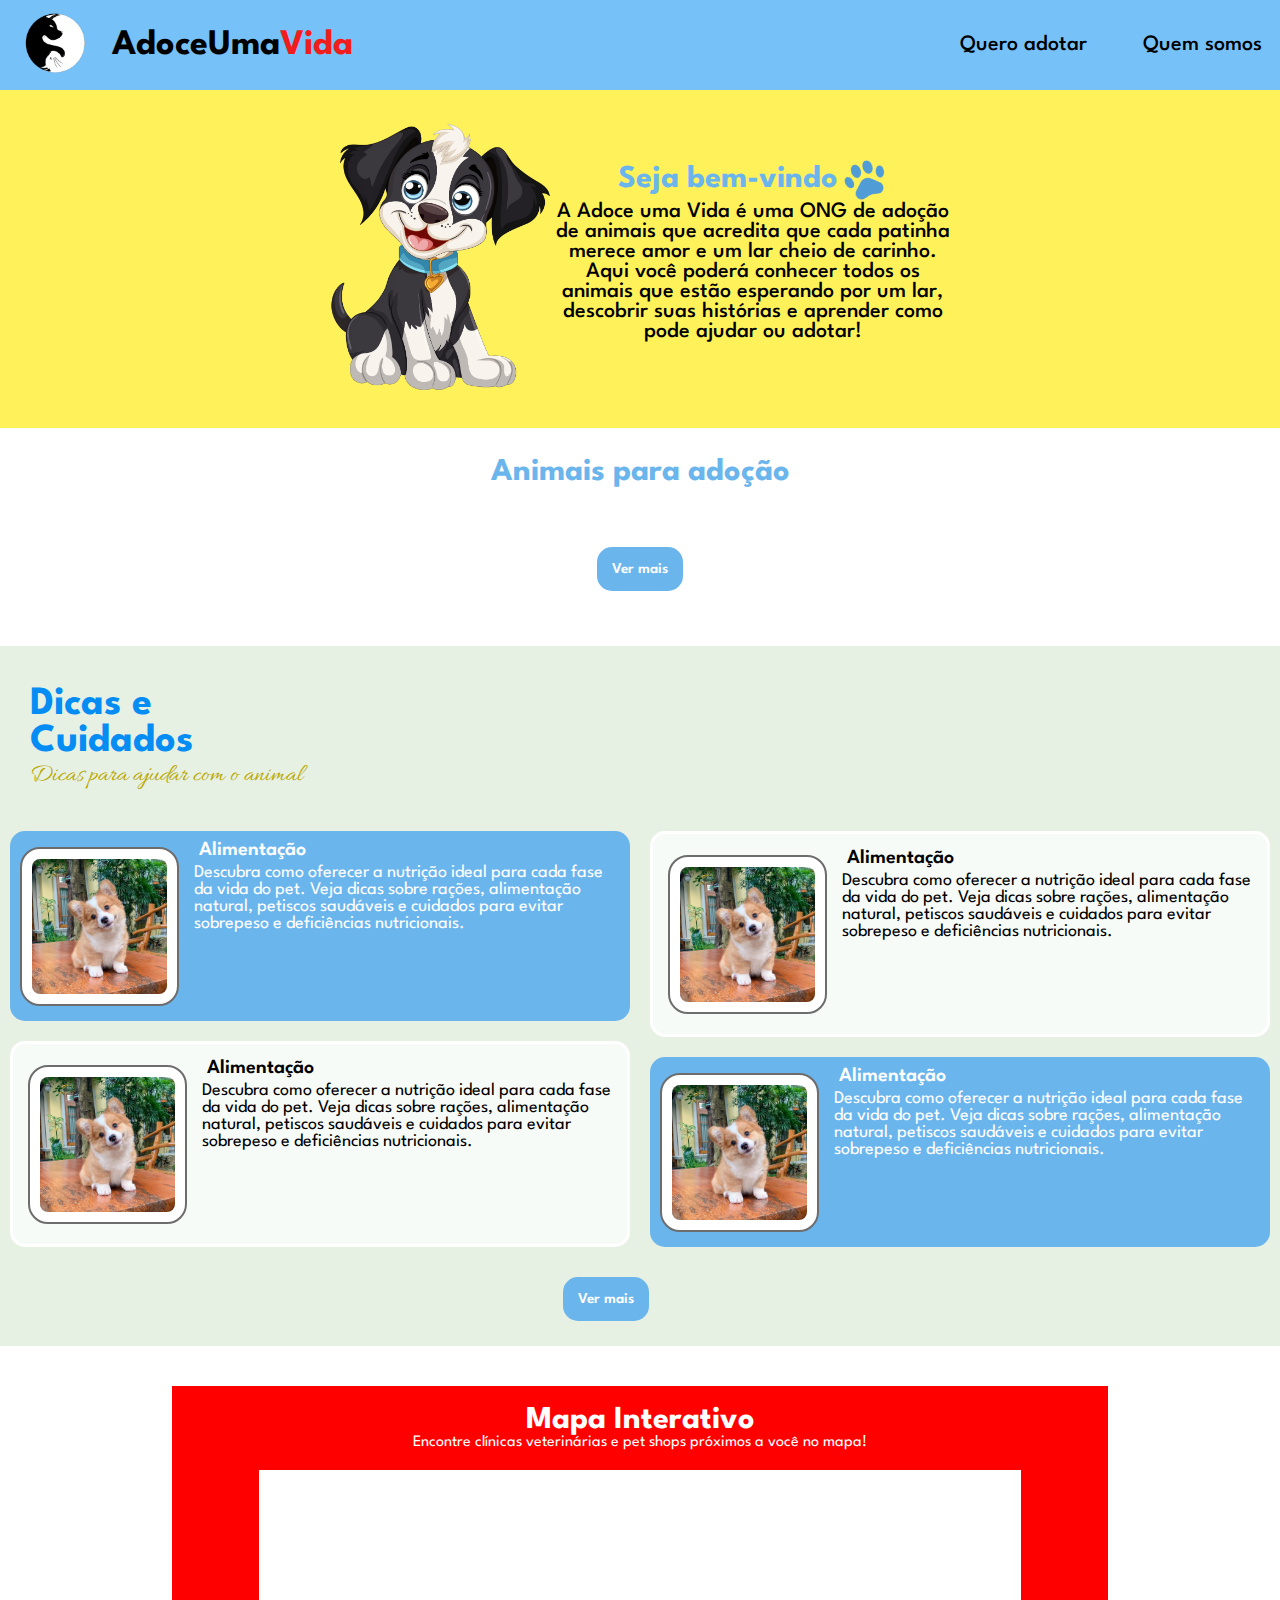
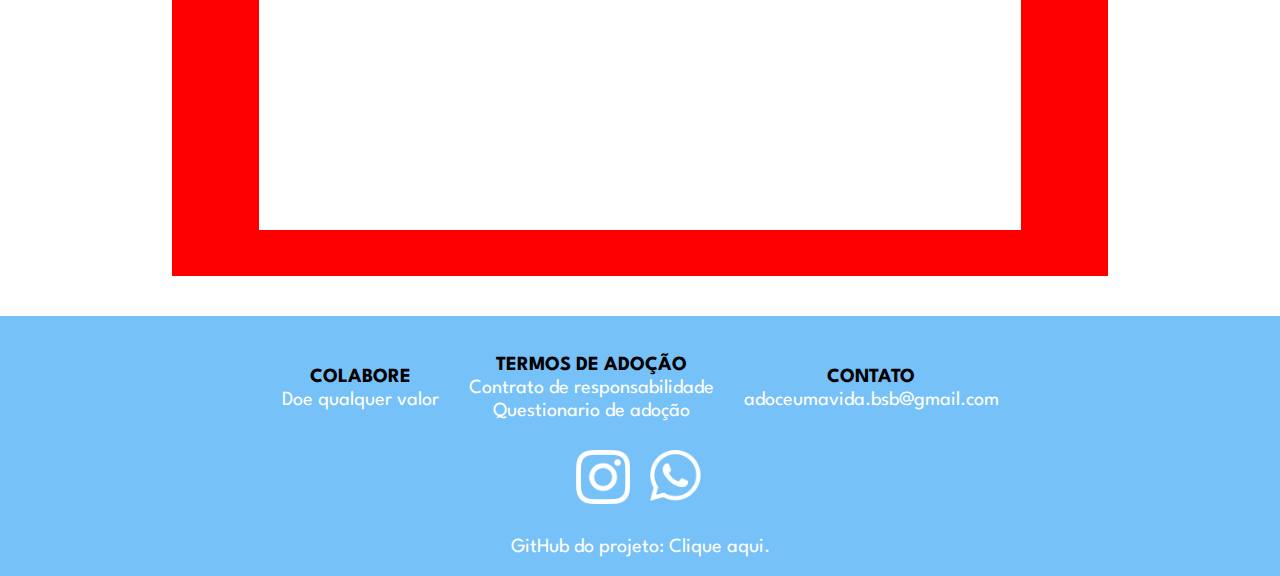
<file: index.html>
<!DOCTYPE html>
<html lang="en">

<head>
    <meta charset="UTF-8">
    <meta name="viewport" content="width=device-width, initial-scale=1.0">
    <title>Adoce uma vida</title>
    <link rel="icon" href="/assets/img/logo.png">
    <link rel="stylesheet" href="./css/style.css">
</head>

<body>
    <header>
        <div class="start">
            <div class="logo">
                <img class="icon-logo" src="/assets/img/logo.png" alt="">
            </div>
            <div class="titulo">
                <h1>AdoceUma<span class="vermelho">Vida</span></h1>
            </div>
        </div>
        <div class="menu-container">
            <button class="menu-btn">
                <img class="icon-menu" src="/assets/icons/menu.png" alt="">
            </button>
            <div class="menu" id="menu">
                <h1>Menu</h1>
                <div class="links-menu">
                    <a href="/html/extras/sobre.html">Quem somos</a>
                    <a href="/html/pets/animaisAdocao.html">Quero adotar</a>
                </div>
            </div>
        </div>
        <div class="menu-desktop">
            <a class="hover" href="/html/pets/animaisAdocao.html">Quero adotar</a>
            <a class="hover" href="/html/extras/sobre.html">Quem somos</a>
        </div>

    </header>

    <main>
        <section class="bemvindo">
            <div class="cachorro-filhote">
                <img class="img-cachorro" src="/assets/img/cachorro-filhote.png" alt="">
            </div>

            <div class="texto-bemvindo">
                <div class="titulo-bv">
                    <h1>Seja bem-vindo</h1>
                    <img class="paws" src="/assets/icons/paws.png" alt="">
                </div>
                <div class="texto-bv">
                    <p>A Adoce uma Vida é uma ONG de adoção de animais que acredita que cada patinha merece amor e um
                        lar cheio de carinho. Aqui você poderá conhecer todos os animais que estão esperando
                        por um lar, descobrir suas histórias e aprender como pode ajudar ou adotar!</p>
                </div>
            </div>
        </section>

        <section class="animais-adocao">
            <h1>Animais para adoção</h1>

            <div class="container-animais">
                <div id="foto1" class="cards-animais">
                    <div class="card-foto">
                        <img class="foto" src="/assets/img/Captura de tela 2025-04-13 163214.png" alt="">
                    </div>
                    <h2 class="nome">Thor</h2>
                    <p class="raca">Pastor Alemão</p>
                </div>

                <div id="foto2" class="cards-animais">
                    <div class="card-foto">
                        <img class="foto" src="/assets/img/Captura de tela 2025-04-13 163214.png" alt="">
                    </div>
                    <h2 class="nome">Thor</h2>
                    <p class="raca">Pastor Alemão</p>
                </div>

                <div id="foto3" class="cards-animais">
                    <div class="card-foto">
                        <img class="foto" src="/assets/img/Captura de tela 2025-04-13 163214.png" alt="">
                    </div>
                    <h2 class="nome">Thor</h2>
                    <p class="raca">Pastor Alemão</p>
                </div>

                <div id="foto4" class="cards-animais">
                    <div class="card-foto">
                        <img class="foto" src="/assets/img/Captura de tela 2025-04-13 163214.png" alt="">
                    </div>
                    <h2 class="nome">Thor</h2>
                    <p class="raca">Pastor Alemão</p>
                </div>

            </div>
            <a href="/html/pets/animaisAdocao.html" class="botao">Ver mais</a>
        </section>

        <section class="container-dicas">
            <div class="dicas">
                <div class="titulo-dicas">
                    <h1>Dicas e <br>Cuidados</h1>
                    <p>Dicas para ajudar com o animal</p>
                </div>

                <div class="box-dicas">
                    <div class="container-dicas-left">
                        <div class="dicas-1">
                            <div class="card-dicas" id="azul">
                                <img class="img-dicas" src="/assets/img/download.jpg" alt="">
                                <div class="texto-dicas">
                                    <h1>Alimentação</h1>
                                    <p>Descubra como oferecer a nutrição ideal para cada fase da vida do pet. Veja dicas
                                        sobre
                                        rações, alimentação natural, petiscos saudáveis e cuidados para evitar sobrepeso
                                        e
                                        deficiências nutricionais.</p>
                                </div>
                            </div>
                        </div>

                        <div class="dicas-2">
                            <div class="card-dicas" id="transparent">
                                <img class="img-dicas" src="/assets/img/download.jpg" alt="">
                                <div class="texto-dicas">
                                    <h1>Alimentação</h1>
                                    <p>Descubra como oferecer a nutrição ideal para cada fase da vida do pet. Veja dicas
                                        sobre
                                        rações, alimentação natural, petiscos saudáveis e cuidados para evitar sobrepeso
                                        e
                                        deficiências nutricionais.</p>
                                </div>
                            </div>
                        </div>
                    </div>

                    <div class="container-dicas-right">
                        <div class="dicas-3">
                            <div class="card-dicas " id="transparent">
                                <img class="img-dicas" src="/assets/img/download.jpg" alt="">
                                <div class="texto-dicas">
                                    <h1>Alimentação</h1>
                                    <p>Descubra como oferecer a nutrição ideal para cada fase da vida do pet. Veja dicas
                                        sobre
                                        rações, alimentação natural, petiscos saudáveis e cuidados para evitar sobrepeso
                                        e
                                        deficiências nutricionais.</p>
                                </div>
                            </div>
                        </div>

                        <div class="dicas-4">
                            <div class="card-dicas" id="azul">
                                <img class="img-dicas" src="/assets/img/download.jpg" alt="">
                                <div class="texto-dicas">
                                    <h1>Alimentação</h1>
                                    <p>Descubra como oferecer a nutrição ideal para cada fase da vida do pet. Veja dicas
                                        sobre
                                        rações, alimentação natural, petiscos saudáveis e cuidados para evitar sobrepeso
                                        e
                                        deficiências nutricionais.</p>
                                </div>
                            </div>
                        </div>
                    </div>
                </div>
                <a class="botao" href="/html/post/dicas.html" >Ver mais</a>
            </div>
        </section>

        <section class="mapa">
            <div class="container-mapa">
                <div class="texto-mapa">
                    <h1>Mapa Interativo</h1>
                    <p>Encontre clínicas veterinárias e pet shops próximos a você no mapa!</p>
                </div>

                <div class="white"></div>
            </div>
        </section>
    </main>



    <footer>
        <div class="rodape">
            <div class="lista">
                <ul>
                    <li>
                        <H1 class="preto">COLABORE</H1>
                        <a class="branco" href="/html/extras/doacao.html">Doe qualquer valor</a>
                    </li>
                    <li>
                        <h1 class="preto">TERMOS DE ADOÇÃO</h1>
                        <a class="branco" target="_blank" href="/assets/pdf/ACORDO DE ADOÇÃO RESPONSÁVEL DE ANIMAIS-1[1].pdf">Contrato de responsabilidade</a>
                        <a class="branco" target="_blank" href="https://forms.gle/1qyhvH8V9YGaPan68">Questionario de
                            adoção</a>
                    </li>
                    <li>
                        <h1 class="preto">CONTATO</h1>
                        <a class="branco" href="mailto:adoceumavida.bsb@gmail.com">adoceumavida.bsb@gmail.com</a>
                    </li>
                </ul>
            </div>
            <div class="redes-sociais">
                <a target="_blank" href="https://www.instagram.com/adoceumavida/">
                    <img class="img-redes" src="/assets/icons/instagram.png" alt="">
                </a>
                <a target="_blank"
                    href="https://chat.whatsapp.com/HyXi5lSvF19Ajac6p4TSeP?fbclid=PAZXh0bgNhZW0CMTEAAae-dSMwTuj7a5fySY8nYhIaO2Ta7PZBKJZ7_t3QVYJRnGm-dKt0Wder0p3-ow_aem_pfJXqvFMm0oAbtaFgRwskg">
                    <img class="img-redes" src="/assets/icons/whatsapp.png" alt="">
                </a>
            </div>

            <div class="creditos">
                <p>GitHub do projeto: <a href="">Clique aqui</a>.</p>
            </div>
        </div>
    </footer>
    <script src="/js/script.js"></script>
</body>
</file>
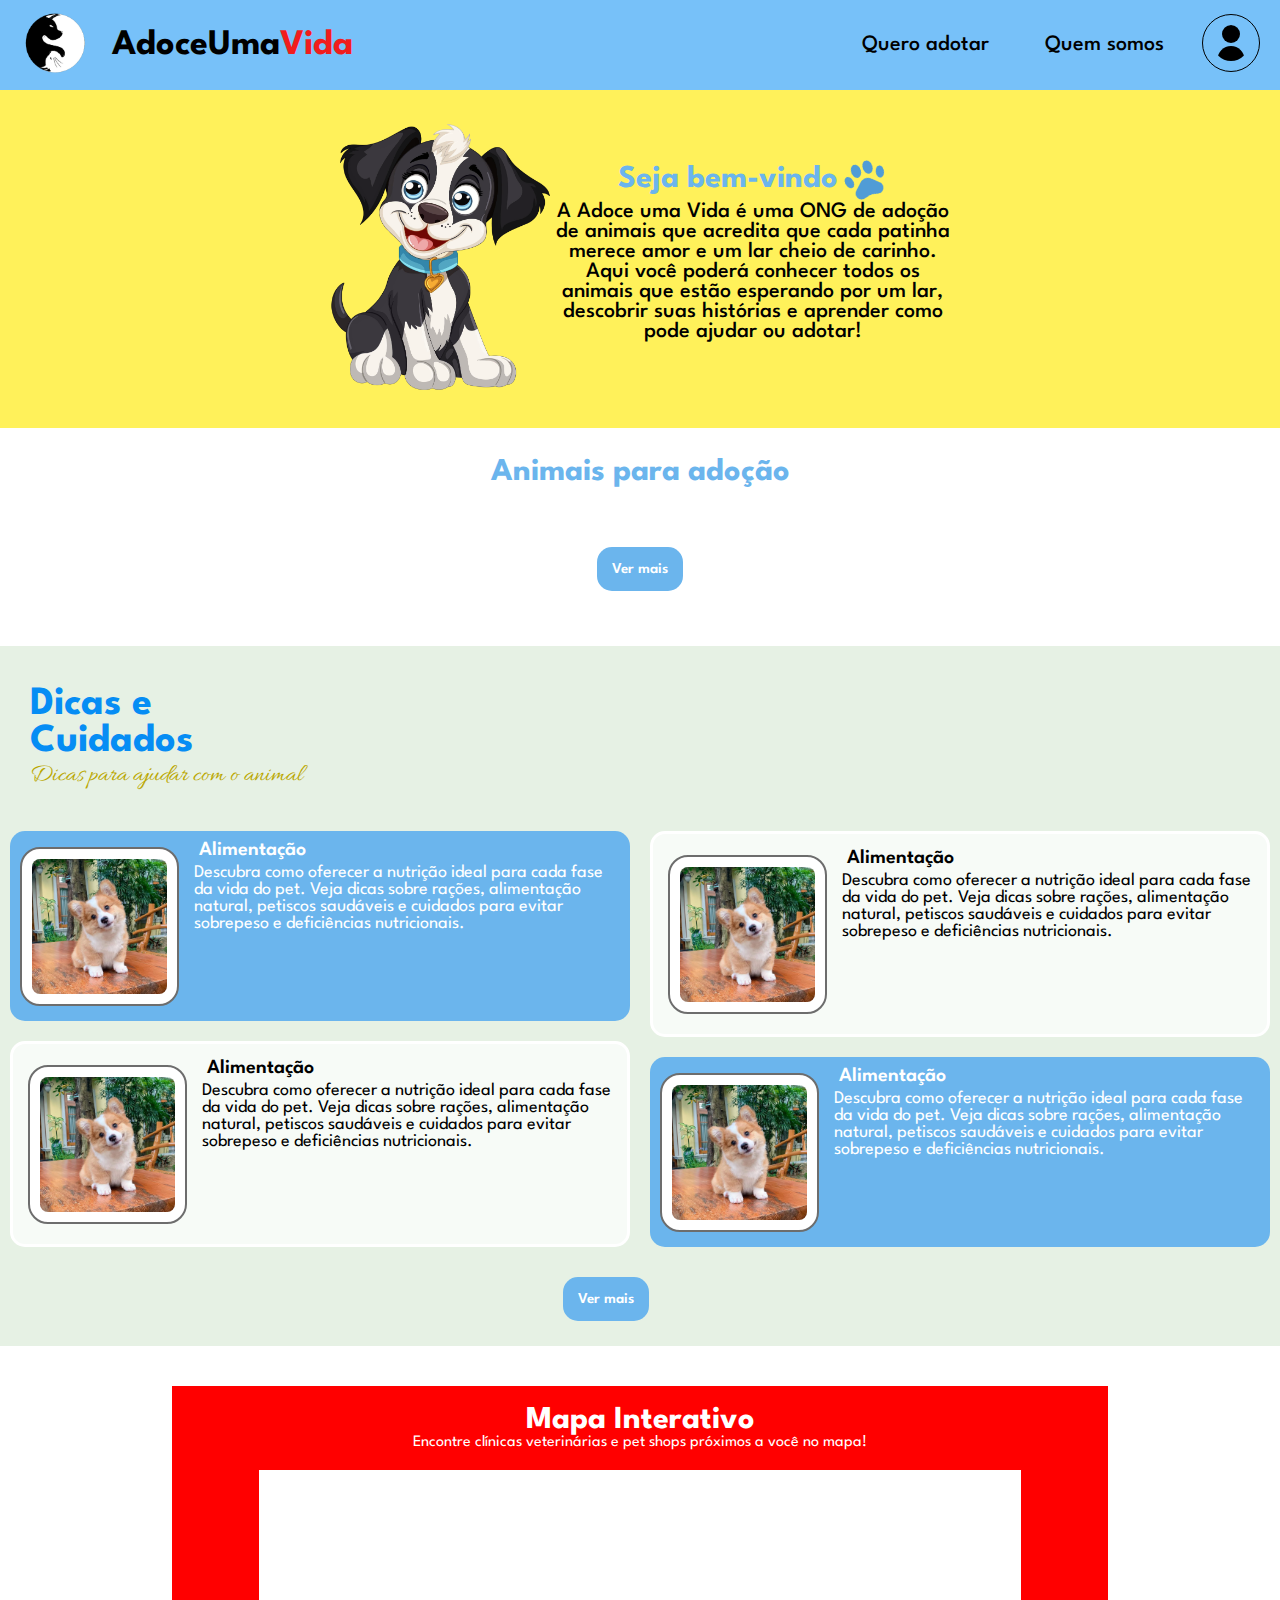
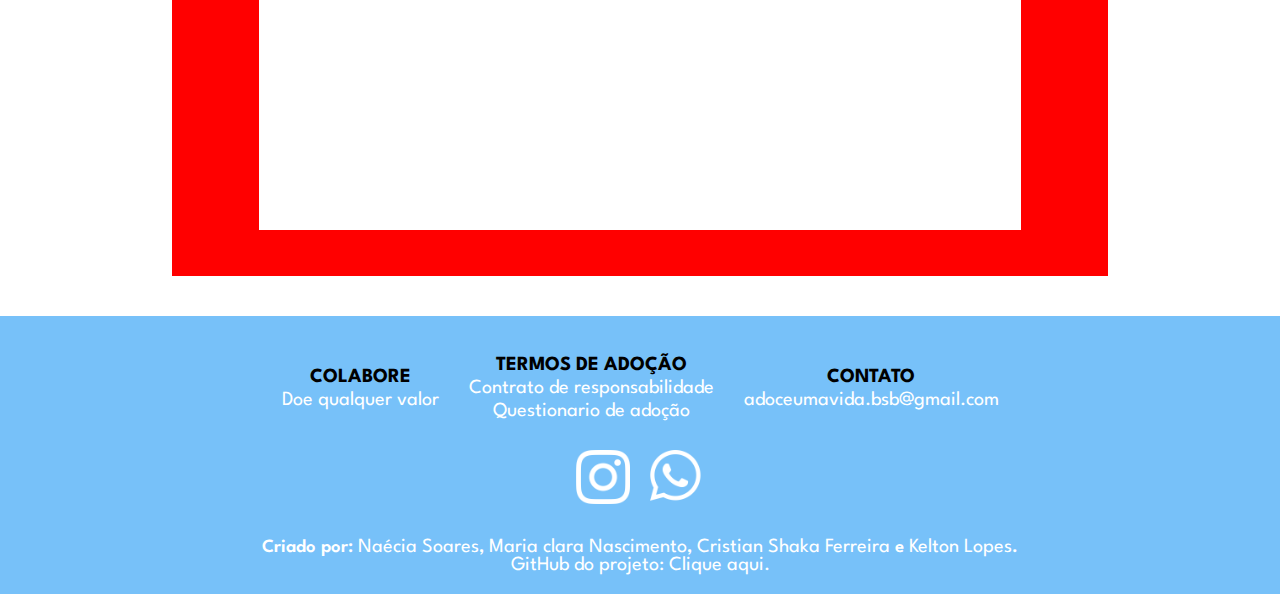
<file: html/Admin/index.html>
<!DOCTYPE html>
<html lang="en">

<head>
    <meta charset="UTF-8">
    <meta name="viewport" content="width=device-width, initial-scale=1.0">
    <title>Adoce uma vida</title>
    <link rel="icon" href="/assets/img/logo.png">
    <link rel="stylesheet" href="/css/style.css">
</head>

<body>
    <header>
        <div class="start">
            <div class="logo">
                <img class="icon-logo" src="/assets/img/logo.png" alt="">
            </div>
            <div class="titulo">
                <h1>AdoceUma<span class="vermelho">Vida</span></h1>
            </div>
        </div>
        <div class="menu-container">
            <button class="menu-btn">
                <img class="icon-menu" src="/assets/icons/menu.png" alt="">
            </button>
            <div class="menu" id="menu">
                <h1>Menu</h1>
                <div class="links-menu">
                    <a href="/html/Admin/perfilAdmin.html">Perfil</a>
                    <a href="/html/extras/sobre.html">Quem somos</a>
                    <a href="/html/pets/animaisAdocao.html">Quero adotar</a>
                </div>
            </div>
        </div>
        <div class="menu-desktop">
            <a class="hover" href="/html/pets/animaisAdocao.html">Quero adotar</a>
            <a class="hover" href="/html/extras/sobre.html">Quem somos</a>
            <a href="/html/Admin/perfilAdmin.html"><img class="perfil" src="/assets/icons/user.svg" alt=""></a>
        </div>

    </header>

    <main>
        <section class="bemvindo">
            <div class="cachorro-filhote">
                <img class="img-cachorro" src="/assets/img/cachorro-filhote.png" alt="">
            </div>

            <div class="texto-bemvindo">
                <div class="titulo-bv">
                    <h1>Seja bem-vindo</h1>
                    <img class="paws" src="/assets/icons/paws.png" alt="">
                </div>
                <div class="texto-bv">
                    <p>A Adoce uma Vida é uma ONG de adoção de animais que acredita que cada patinha merece amor e um
                        lar cheio de carinho. Aqui você poderá conhecer todos os animais que estão esperando
                        por um lar, descobrir suas histórias e aprender como pode ajudar ou adotar!</p>
                </div>
            </div>
        </section>

        <section class="animais-adocao">
            <h1>Animais para adoção</h1>

            <div  class="container-animais">
                <div id="foto1" class="cards-animais">
                    <div class="card-foto">
                        <img  class="foto" src="/assets/img/Captura de tela 2025-04-13 163214.png" alt="">
                    </div>
                    <h2 class="nome">Thor</h2>
                    <p class="raca">Pastor Alemão</p>
                </div>

                <div  id="foto2" class="cards-animais">
                    <div class="card-foto">
                        <img class="foto" src="/assets/img/Captura de tela 2025-04-13 163214.png" alt="">
                    </div>
                    <h2 class="nome">Thor</h2>
                    <p class="raca">Pastor Alemão</p>
                </div>

                <div id="foto3" class="cards-animais">
                    <div class="card-foto">
                        <img class="foto" src="/assets/img/Captura de tela 2025-04-13 163214.png" alt="">
                    </div>
                    <h2 class="nome">Thor</h2>
                    <p class="raca">Pastor Alemão</p>
                </div>

                <div id="foto4" class="cards-animais">
                    <div class="card-foto">
                        <img class="foto" src="/assets/img/Captura de tela 2025-04-13 163214.png" alt="">
                    </div>
                    <h2 class="nome">Thor</h2>
                    <p class="raca">Pastor Alemão</p>
                </div>

            </div>
            <a href="/html/pets/animaisAdocao.html" class="botao">Ver mais</a>
        </section>

        <section class="container-dicas">
            <div class="dicas">
                <div class="titulo-dicas">
                    <h1>Dicas e <br>Cuidados</h1>
                    <p>Dicas para ajudar com o animal</p>
                </div>

            <div class="box-dicas">
                <div class="container-dicas-left">
                    <div class="dicas-1">
                        <div class="card-dicas" id="azul">
                            <img class="img-dicas" src="/assets/img/download.jpg" alt="">
                            <div class="texto-dicas">
                                <h1>Alimentação</h1>
                                <p>Descubra como oferecer a nutrição ideal para cada fase da vida do pet. Veja dicas
                                    sobre
                                    rações, alimentação natural, petiscos saudáveis e cuidados para evitar sobrepeso e
                                    deficiências nutricionais.</p>
                            </div>
                        </div>
                    </div>

                    <div class="dicas-2">
                        <div class="card-dicas" id="transparent">
                            <img class="img-dicas" src="/assets/img/download.jpg" alt="">
                            <div class="texto-dicas">
                                <h1>Alimentação</h1>
                                <p>Descubra como oferecer a nutrição ideal para cada fase da vida do pet. Veja dicas
                                    sobre
                                    rações, alimentação natural, petiscos saudáveis e cuidados para evitar sobrepeso e
                                    deficiências nutricionais.</p>
                            </div>
                        </div>
                    </div>
                </div>

                <div class="container-dicas-right">
                    <div class="dicas-3">
                        <div class="card-dicas " id="transparent">
                            <img class="img-dicas" src="/assets/img/download.jpg" alt="">
                            <div class="texto-dicas">
                               <h1>Alimentação</h1>
                                <p>Descubra como oferecer a nutrição ideal para cada fase da vida do pet. Veja dicas
                                    sobre
                                    rações, alimentação natural, petiscos saudáveis e cuidados para evitar sobrepeso e
                                    deficiências nutricionais.</p>
                            </div>
                        </div>
                    </div>

                    <div class="dicas-4">
                        <div class="card-dicas" id="azul">
                            <img class="img-dicas" src="/assets/img/download.jpg" alt="">
                            <div class="texto-dicas">
                                <h1>Alimentação</h1>
                                <p>Descubra como oferecer a nutrição ideal para cada fase da vida do pet. Veja dicas
                                    sobre
                                    rações, alimentação natural, petiscos saudáveis e cuidados para evitar sobrepeso e
                                    deficiências nutricionais.</p>
                            </div>
                        </div>
                    </div>
                </div>
            </div>
            <a href="/html/post/dicas.html" class="botao">Ver mais</a>
        </div>
        </section>

        <section class="mapa">
            <div class="container-mapa">
                <div class="texto-mapa">
                    <h1>Mapa Interativo</h1>
                    <p>Encontre clínicas veterinárias e pet shops próximos a você no mapa!</p>
                </div>

                <div class="white"></div>
            </div>
        </section>
    </main>


    <footer>
        <div class="rodape">
            <div class="lista">
                <ul>
                    <li>
                        <H1 class="preto">COLABORE</H1>
                        <a class="branco" href="/html/extras/doacao.html">Doe qualquer valor</a>
                    </li>
                    <li>
                        <h1 class="preto">TERMOS DE ADOÇÃO</h1>
                        <a class="branco" target="_blank" href="/assets/pdf/ACORDO DE ADOÇÃO RESPONSÁVEL DE ANIMAIS-1[1].pdf">Contrato de responsabilidade</a>
                        <a  class="branco" target="_blank" href="https://forms.gle/1qyhvH8V9YGaPan68">Questionario de adoção</a>
                    </li>
                    <li>
                        <h1 class="preto">CONTATO</h1>
                        <a class="branco" href="mailto:adoceumavida.bsb@gmail.com">adoceumavida.bsb@gmail.com</a>
                    </li>
                </ul>
            </div>
            <div class="redes-sociais">
                <a target="_blank" href="https://www.instagram.com/adoceumavida/">
                    <img class="img-redes" src="/assets/icons/instagram.png" alt="">
                </a>
                <a target="_blank" href="https://chat.whatsapp.com/HyXi5lSvF19Ajac6p4TSeP?fbclid=PAZXh0bgNhZW0CMTEAAae-dSMwTuj7a5fySY8nYhIaO2Ta7PZBKJZ7_t3QVYJRnGm-dKt0Wder0p3-ow_aem_pfJXqvFMm0oAbtaFgRwskg">
                    <img class="img-redes" src="/assets/icons/whatsapp.png" alt="">
                </a>
            </div>

            <div class="creditos">
                <h3>Criado por: <a href="">Naécia Soares</a>, <a href="">Maria clara Nascimento</a>, <a href="">Cristian Shaka Ferreira</a> e <a href="">Kelton Lopes</a>.</h3>
                <p>GitHub do projeto: <a href="" >Clique aqui</a>.</p>
            </div>
        </div>
    </footer>
    <script src="/js/script.js"></script>
</body>


</html>
</file>
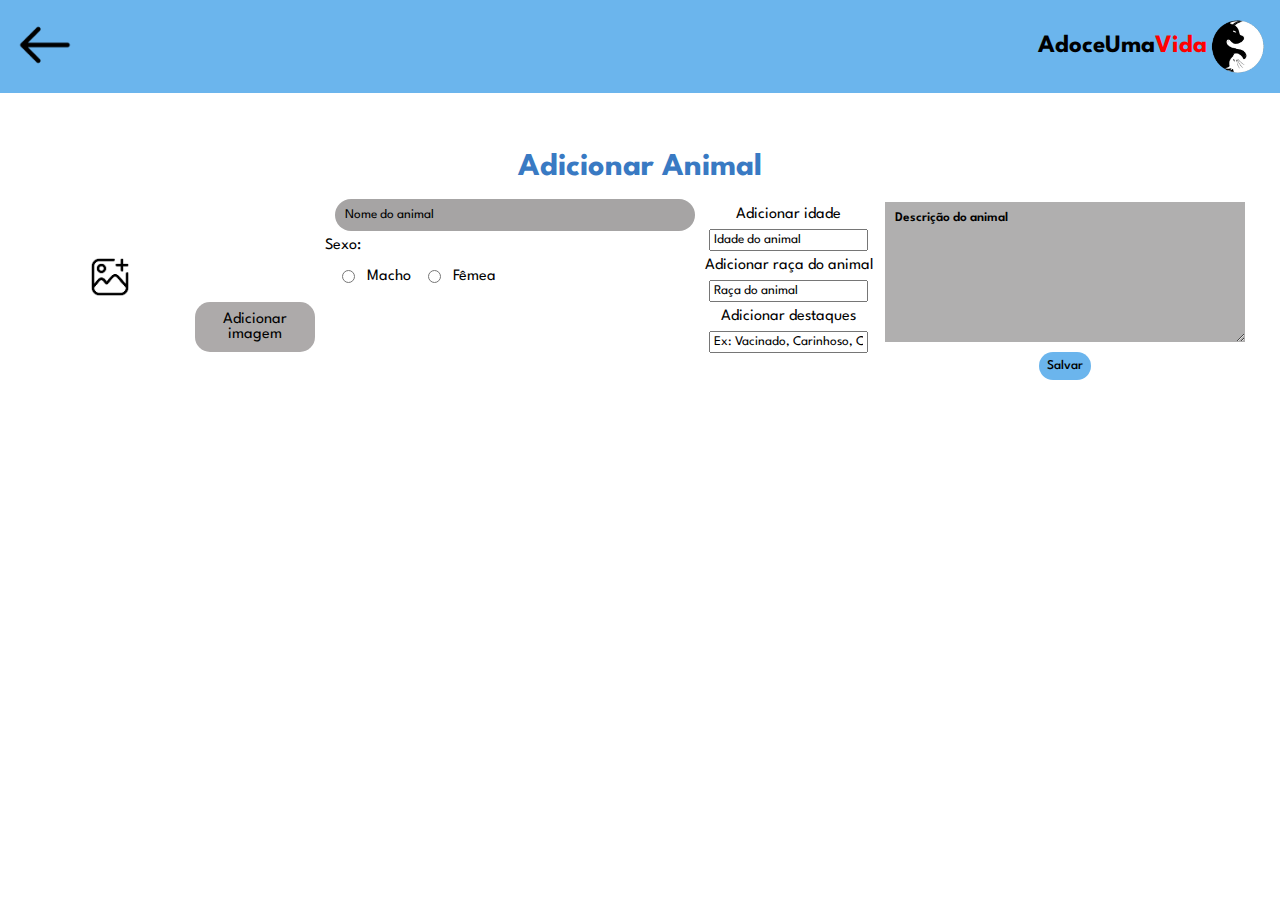
<file: html/Admin/adicionarAnimal.html>
<!DOCTYPE html>
<html lang="pt-br">

<head>
    <meta charset="UTF-8">
    <meta name="viewport" content="width=device-width, initial-scale=1.0">
    <title>Adicionar Animal</title>
    <link rel="stylesheet" href="/css/adicionarAnimal.css">
    <link rel="stylesheet.." href="/assets/img/logoAdmin.png">
</head>

<body>
    <header>
        <div class="voltar">
            <button onclick="window.history.back()" class="btn-voltar">
                <img id="seta" src="/assets/icons/next.png" alt="">
            </button>
        </div>
        <div class="logo">
            <h1>AdoceUma<span class="vermelho">Vida</span></h1>
            <img id="logo" src="/assets/img/logo.png" alt="">
        </div>
    </header>

    <main>
        <section class="cadastro-animal">
            <h1>Adicionar Animal</h1>
            <form id="animalForm">
                <div class="perfil">
                    <img id="preview" src="/assets/img/addimg.png" alt="Preview"
                        style="width:150px; height:150px; border-radius:50vh;">
                    <label class="custom-file">
                        Adicionar imagem
                        <input type="file" id="arquivo" accept="image/*" required>
                    </label>
                </div>

               
                
                <div class="informacoes-sexo">
                        <input type="text" id="nome" placeholder="Nome do animal" required>
                        <label>Sexo:</label>
                        <div class="sexo">

                            <input type="radio" id="macho" name="sexo" value="Macho" required>
                            <label for="macho">Macho</label><br>
                            <input type="radio" id="femea" name="sexo" value="Fêmea" required>
                            <label for="femea">Fêmea</label>
                        </div>
                    </div>

                    <div class="sobre"><br>
                        <label for="idade">Adicionar idade</label>
                        <input type="number" id="idade" placeholder="Idade do animal" required>
                        
                        <label for="raca">Adicionar raça do animal </label>
                        <input type="text" id="raca" placeholder="Raça do animal">
                        
                        <label for="destaques">Adicionar destaques</label>
                        <input type="text" id="destaques" placeholder="Ex: Vacinado, Carinhoso, Ciumento">
                    </div>

                    <div class="bio">
                        <textarea id="descricao" placeholder="Descrição do animal" rows="10"></textarea>
                        <button type="submit">Salvar</button>
                    </div>
        

            </form>
        </section>
    </main>

    <script src="/js/adicionarAnimal.js"></script>
</body>

</html>
</file>
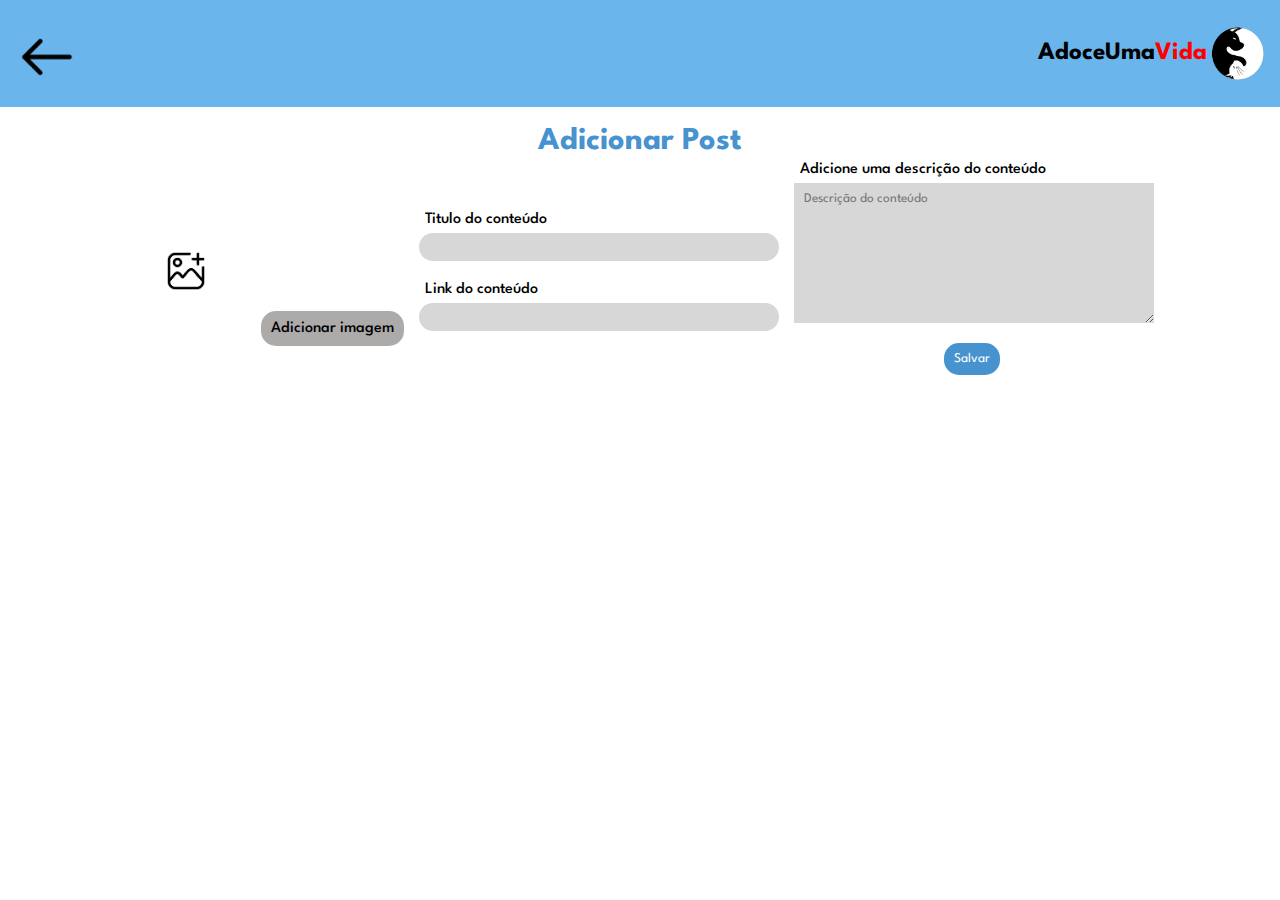
<file: html/Admin/adicionarPost.html>
<!DOCTYPE html>
<html lang="pt-br">
<head>
    <meta charset="UTF-8">
    <meta name="viewport" content="width=device-width, initial-scale=1.0">
    <title>Adicionar post</title>
    <link rel="stylesheet" href="/css/adicionarPost.css">
</head>
<body>
    <header>
        <div class="voltar">
            <button onclick="window.history.back()" class="btn-voltar">
                <img id="seta" src="/assets/icons/next.png" alt="">
            </button>
        </div>
        <div class="logo">
            <h1>AdoceUma<span class="vermelho">Vida</span></h1>
            <img id="logo" src="/assets/img/logo.png" alt="">
        </div>
    </header>

    <main>
        <section>
            <h1>Adicionar Post</h1>

             <form id="postForm">
                <div class="perfil">
                    <img id="preview" src="/assets/img/addimg.png" alt="Preview"
                        style="width:150px; height:150px; border-radius:50vh;">
                    <label class="custom-file">
                        Adicionar imagem
                        <input type="file" id="arquivo" accept="image/*" required>
                    </label>
                </div>

               
            
                <div class="container">

                    <div class="informacoes">
                        <label for="tituloConteudo">Titulo do conteúdo</label>
                        <input type="text" class="input" id="tituloConteudo" required><br>
                        
                        <label for="linkConteudo">Link do conteúdo</label>
                        <input type="text" class="input" id="linkConteudo" required>
                    </div>
                    
                    <div class="bio">
                        <label for="descricao">Adicione uma descrição do conteúdo</label>
                        <textarea id="descricao" placeholder="Descrição do conteúdo" rows="10"></textarea>
                        <div class="btn">
                            <button type="submit">Salvar</button>

                        </div>
                    </div>
                </div>


            </form>
        </section>
    </main>

    <script src="/js/adicionarPost.js"></script>
</body>
</html>
</file>
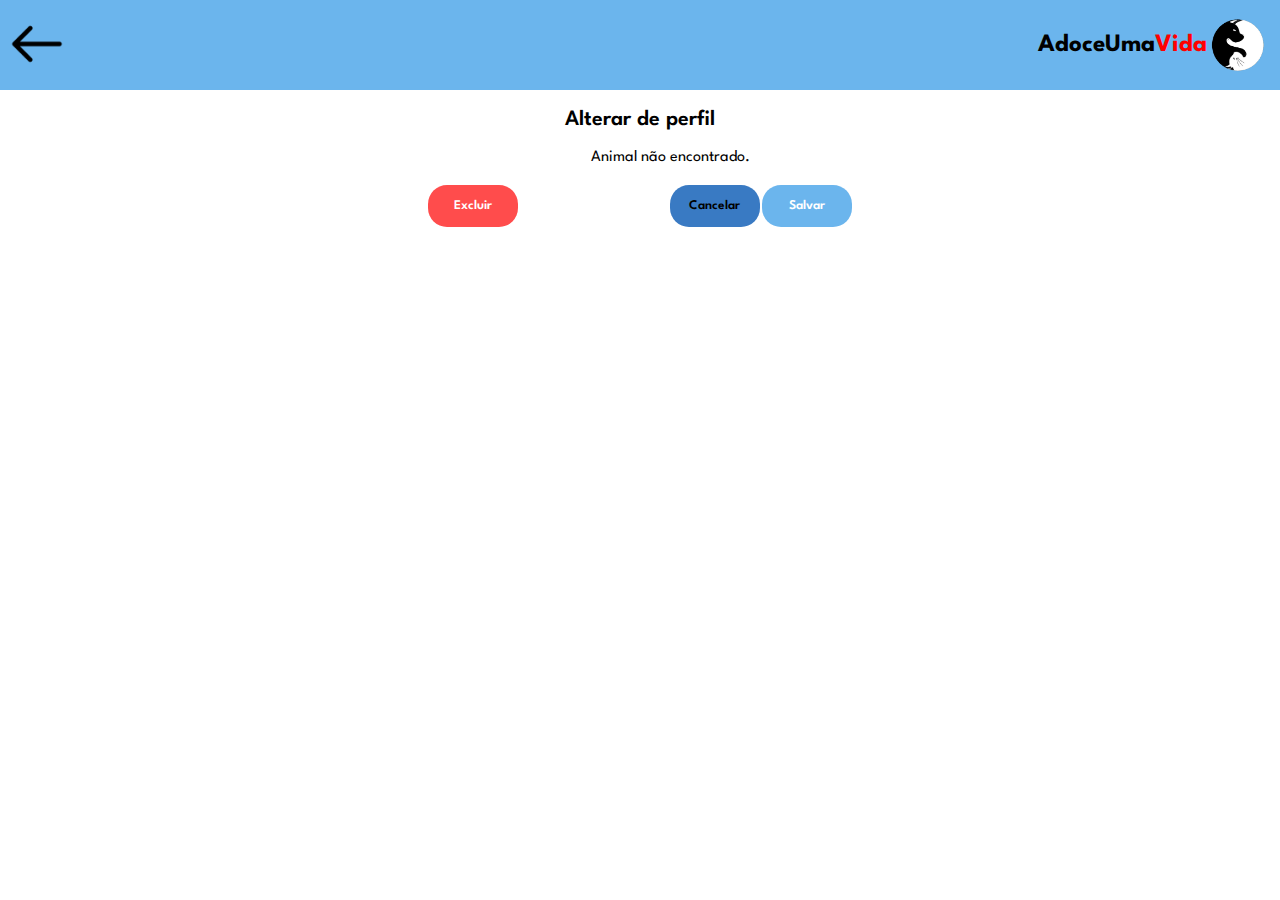
<file: html/Admin/alterarAnimal.html>
<!DOCTYPE html>
<html lang="pt-br">

<head>
  <meta charset="UTF-8">
  <meta name="viewport" content="width=device-width, initial-scale=1.0">
  <title>Alterar Perfil do Animal</title>
  <link rel="stylesheet" href="/css/alterarAnimal.css">
  <link rel="icon" href="/assets/img/logo.png">
</head>

<body>
  <header>
    <div class="voltar">
      <button onclick="window.history.back()" class="btn-voltar">
        <img id="seta" src="/assets/icons/next.png" alt="">
      </button>
    </div>
    <div class="logo">
      <h1>AdoceUma<span class="vermelho">Vida</span></h1>
      <img id="logo" src="/assets/img/logo.png" alt="">
    </div>
  </header>

  <main>
    <section class="alterar-perfil">
      <h2 class="titulo">Alterar de perfil</h2>

      <div id="formContainer"></div>

      <section class="modal" id="modal">
        <div class="container">
          <div class="container1">
            <div class="card1">
              <img class="dog" src="/assets/img/dog.png" alt="cachorro">
            </div>
            <div class="card2">
              <h1>Tem Certeza?</h1>
              <p>Deseja excluir <span id="nomeAnimal"></span>?</p>
            </div>
          </div>
          <div class="footer">
            <button id="cancelar">
              Cancelar
            </button>
            <button id="confirmar">
              Confirmar
            </button>
          </div>
        </div>
      </section>

      <div class="botoes">
        <button id="excluirBtn" class="botao">Excluir</button>
        <button id="cancelarBtn" class="botao">Cancelar</button>
        <button id="salvarBtn" class="botao">Salvar</button>
      </div>
    </section>
  </main>

  <script src="/js/alterarAnimal.js"></script>
</body>

</html>
</file>
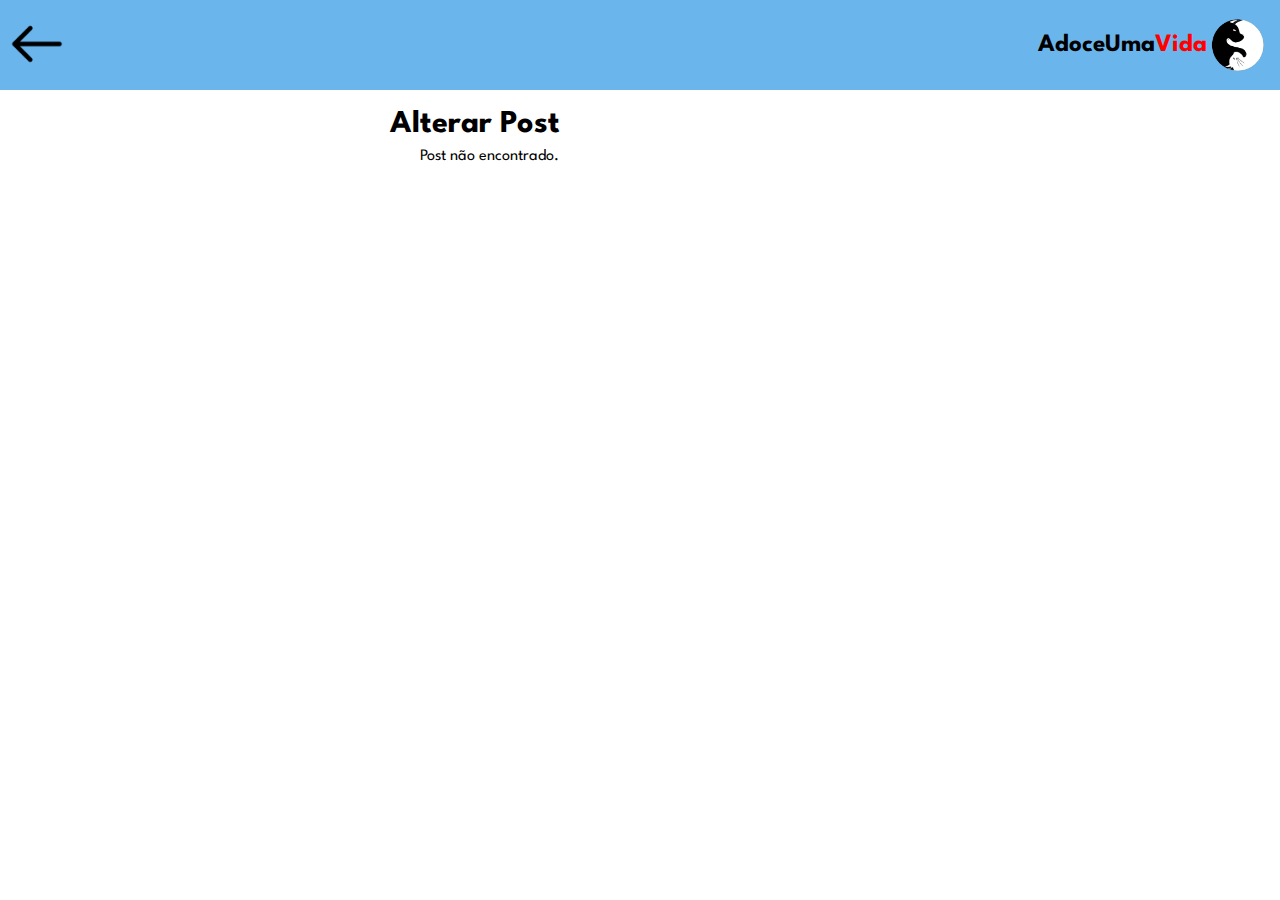
<file: html/Admin/alterarPost.html>
<!DOCTYPE html>
<html lang="pt-br">
<head>
    <meta charset="UTF-8">
    <meta name="viewport" content="width=device-width, initial-scale=1.0">
    <title>Alterar Post</title>
    <link rel="stylesheet" href="/css/alterarPost.css">
    <link rel="icon" href="/assets/img/logo.png">
</head>
<body>
    <header>
        <div class="voltar">
            <button onclick="window.history.back()" class="btn-voltar">
                <img id="seta" src="/assets/icons/next.png" alt="">
            </button>
        </div>
        <div class="logo">
            <h1>AdoceUma<span class="vermelho">Vida</span></h1>
            <img id="logo" src="/assets/img/logo.png" alt="">
        </div>
    </header>

    <main>
        <section class="alterar-post">
            <h1>Alterar Post</h1>

            <div id="formContainer"></div>

            <!-- Modal de confirmação de exclusão -->
            <section class="modal" id="modal">
                <div class="container">
                    <div class="container1">
                        <div class="card1">
                            <img class="post-img" src="/assets/img/kitty (3).png" alt="Post">
                        </div>
                        <div class="card2">
                            <h1>Tem Certeza?</h1>
                            <p>Deseja excluir <span id="nomePost"></span>?</p>
                        </div>
                    </div>
                    <div class="footer">
                        <button id="cancelar">Cancelar</button>
                        <button id="confirmar">Confirmar</button>
                    </div>
                </div>
            </section>

            <!-- Botões principais -->
        </section>
    </main>

    <script src="/js/alterarPost.js"></script>
</body>
</html>
</file>
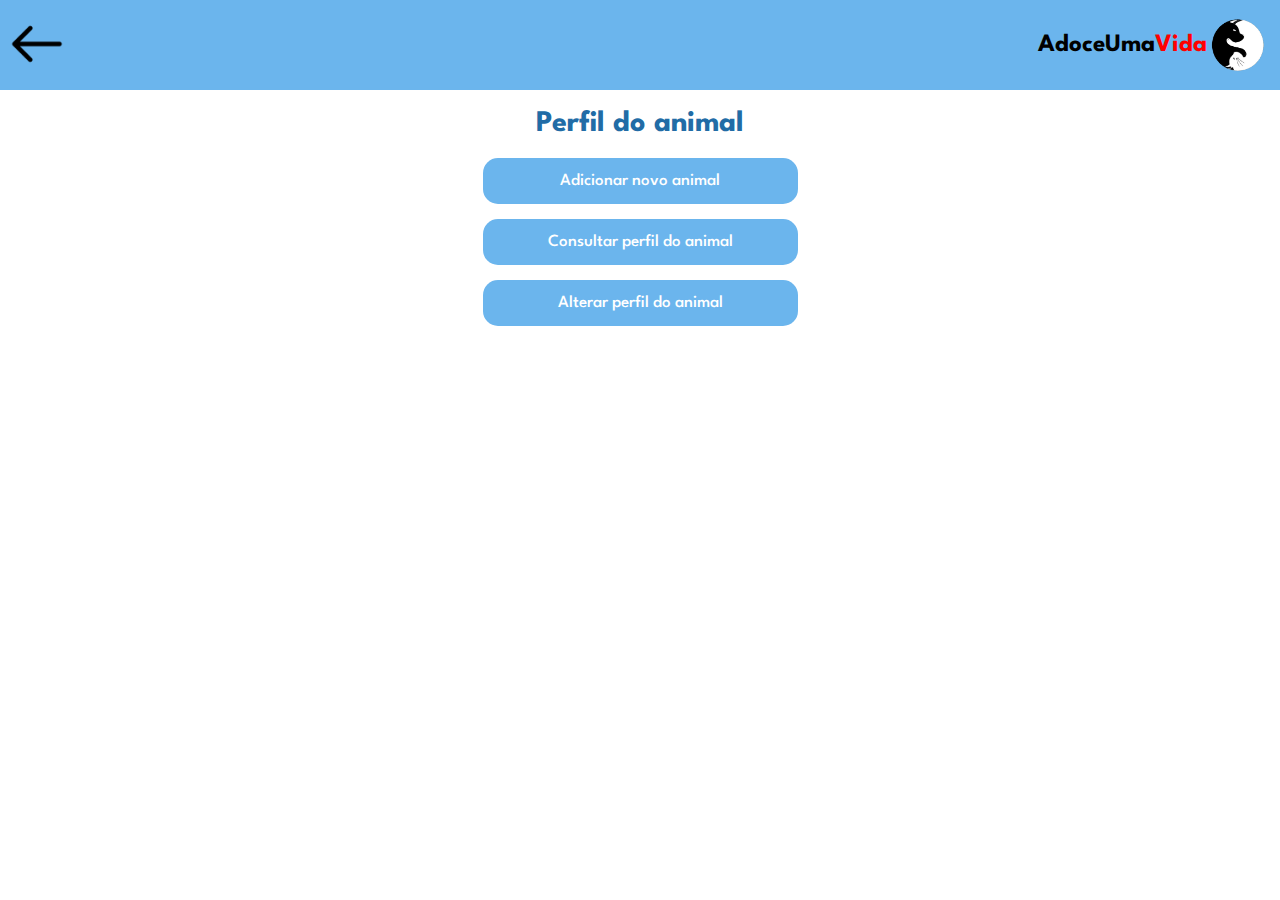
<file: html/Admin/configuracaoAnimal..html>
<!DOCTYPE html>
<html lang="en">
<head>
    <meta charset="UTF-8">
    <meta name="viewport" content="width=device-width, initial-scale=1.0">
    <title>Perfil do animal</title>
    <link rel="stylesheet" href="/css/configuracaoAnimal.css">
</head>
<body>
     <header>
    <div class="voltar">
      <button onclick="window.history.back()" class="btn-voltar">
        <img id="seta" src="/assets/icons/next.png" alt="">
      </button>
    </div>
    <div class="logo">
      <h1>AdoceUma<span class="vermelho">Vida</span></h1>
      <img id="logo" src="/assets/img/logo.png" alt="">
    </div>
  </header>

  <main>
    <section>
        <div class="titulo">
            <h1>Perfil do animal</h1>
        </div>
        <div class="links">
            <a href="/html/Admin/adicionarAnimal.html">Adicionar novo animal</a>
            <a href="/html/pets/animaisAdocao.html">Consultar perfil do animal</a>
            <a href="/html/Admin/selecionarAnimal.html">Alterar perfil do animal</a>
        </div>
    </section>
  </main>
    
</body>
</html>
</file>
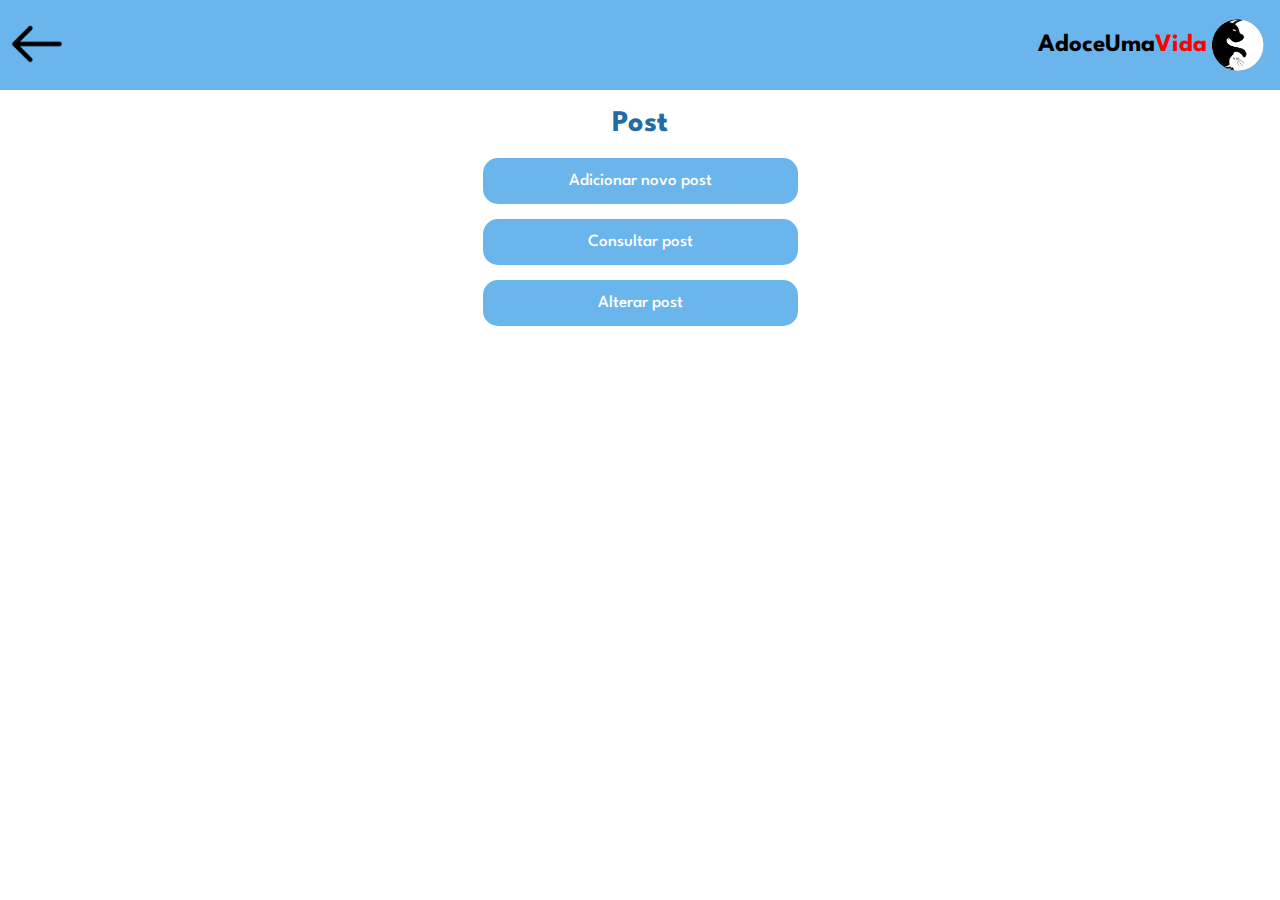
<file: html/Admin/configuracaoPost.html>
<!DOCTYPE html>
<html lang="pt-br">
<head>
    <meta charset="UTF-8">
    <meta name="viewport" content="width=device-width, initial-scale=1.0">
    <title>Post</title>
    <link rel="stylesheet" href="/css/configuracaoAnimal.css">
</head>
<body>
     <header>
    <div class="voltar">
      <button onclick="window.history.back()" class="btn-voltar">
        <img id="seta" src="/assets/icons/next.png" alt="">
      </button>
    </div>
    <div class="logo">
      <h1>AdoceUma<span class="vermelho">Vida</span></h1>
      <img id="logo" src="/assets/img/logo.png" alt="">
    </div>
  </header>

  <main>
    <section>
        <div class="titulo">
            <h1>Post</h1>
        </div>
        <div class="links">
            <a href="/html/Admin/adicionarPost.html">Adicionar novo post</a>
            <a href="/html/post/dicas.html">Consultar post</a>
            <a href="/html/Admin/selecionarPost.html">Alterar post</a>
        </div>
    </section>
  </main>
    
</body>
</html>
</file>
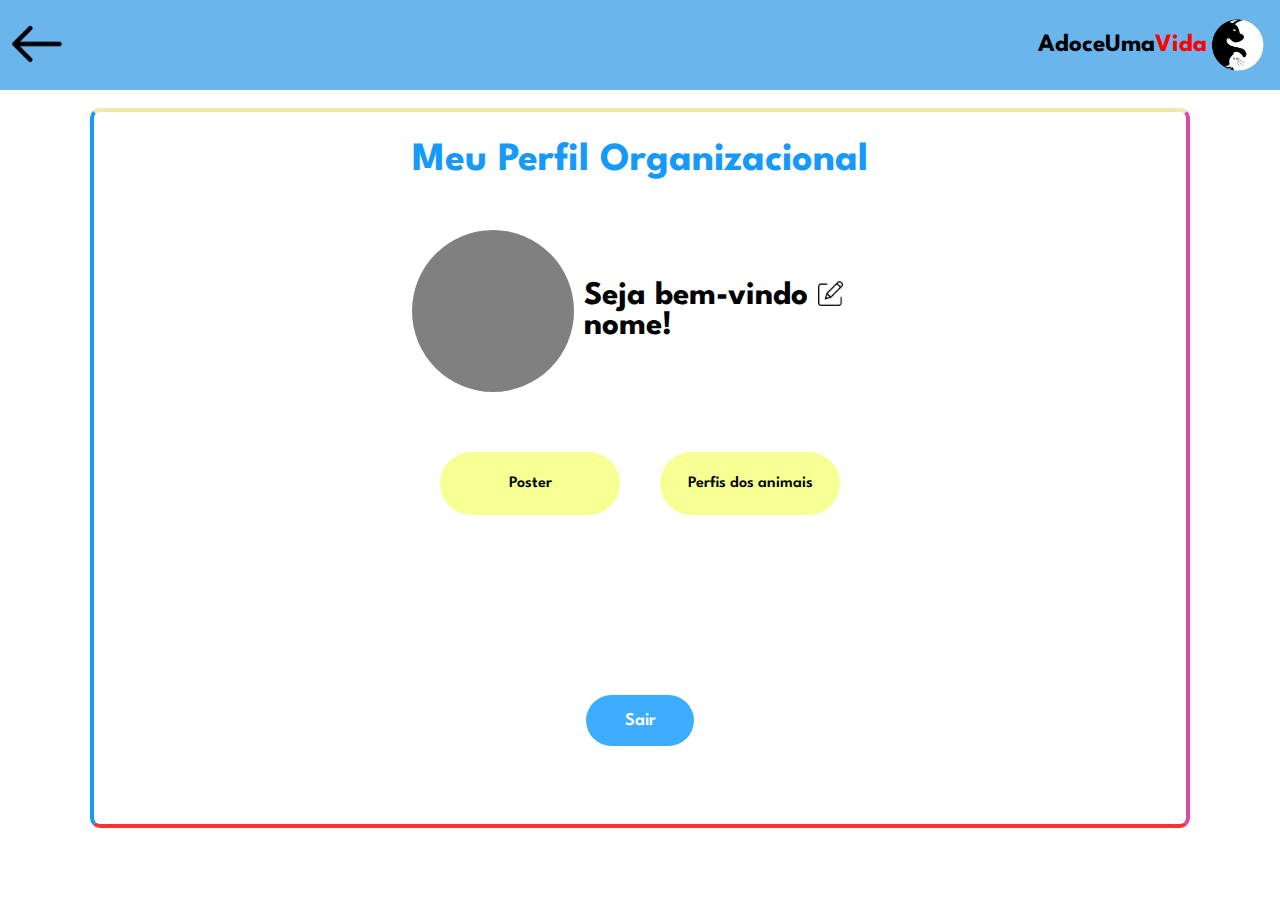
<file: html/Admin/perfilAdmin.html>
<!DOCTYPE html>
<html lang="pt-br">

<head>
  <meta charset="UTF-8">
  <meta name="viewport" content="width=device-width, initial-scale=1.0">
  <link rel="stylesheet" href="/css/perfilAdmin.css">
  <title>Perfil Organizacional</title>
</head>

<body>
  <header>
    <div class="voltar">
      <button onclick="window.history.back()" class="btn-voltar">
        <img id="seta" src="/assets/icons/next.png" alt="">
      </button>
    </div>
    <div class="logo">
      <h1>AdoceUma<span class="vermelho">Vida</span></h1>
      <img id="logo" src="/assets/img/logo.png" alt="">
    </div>
  </header>

  <main class="main">
    <section>
      <div class="titulo-perfil">
        <h1>Meu Perfil Organizacional</h1>
      </div>
      <div class="corpo-do-site">
        <div class="perfil">
          <div class="bolafoto"></div>
          <div class="seja-bem-vindo">
            <h2>Seja bem-vindo <br><span>nome</span>!</h2>
            <div>
              <img class="editar" src="/assets/icons/edit.png" alt="">
            </div>
          </div>
        </div>
        <div class="botoes">
          <a href="/html/Admin/configuracaoPost.html" class="botao">
            Poster
          </a>
          <a href="/html/Admin/configuracaoAnimal..html" class="botao">
            Perfis dos animais
          </a>
        </div>
      </div>
    </section>
      <footer>
        <button class="sair">
          Sair
        </button>
      </footer>
  </main>
</body>
</file>
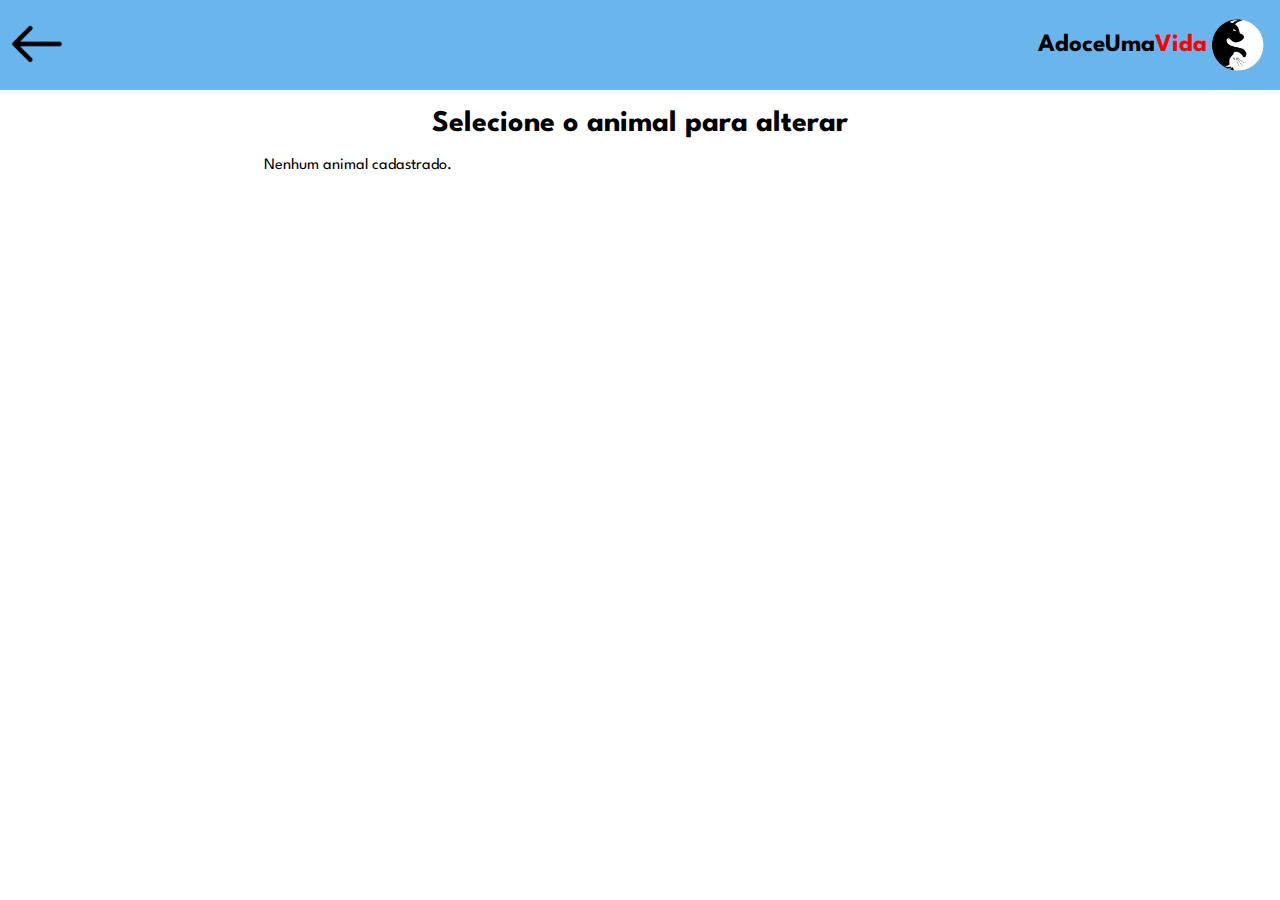
<file: html/Admin/selecionarAnimal.html>
<!DOCTYPE html>
<html lang="pt-br">
<head>
  <meta charset="UTF-8">
  <meta name="viewport" content="width=device-width, initial-scale=1.0">
  <title>Selecionar Animal</title>
  <link rel="stylesheet" href="/css/selecionarAnimal.css">
  <link rel="icon" href="/assets/img/logoAdmin.png">
</head>
<body>
  <header>
    <div class="voltar">
      <button onclick="window.history.back()" class="btn-voltar">
        <img id="seta" src="/assets/icons/next.png" alt="">
      </button>
    </div>
    <div class="logo">
      <h1>AdoceUma<span class="vermelho">Vida</span></h1>
      <img id="logo" src="/assets/img/logo.png" alt="">
    </div>
  </header>

  <main>
    <section>
      <h2>Selecione o animal para alterar</h2>
      <div id="listaAnimais"></div>
    </section>
  </main>

  <script src="/js/selecionarAnimal.js"></script>
</body>
</html>
</file>
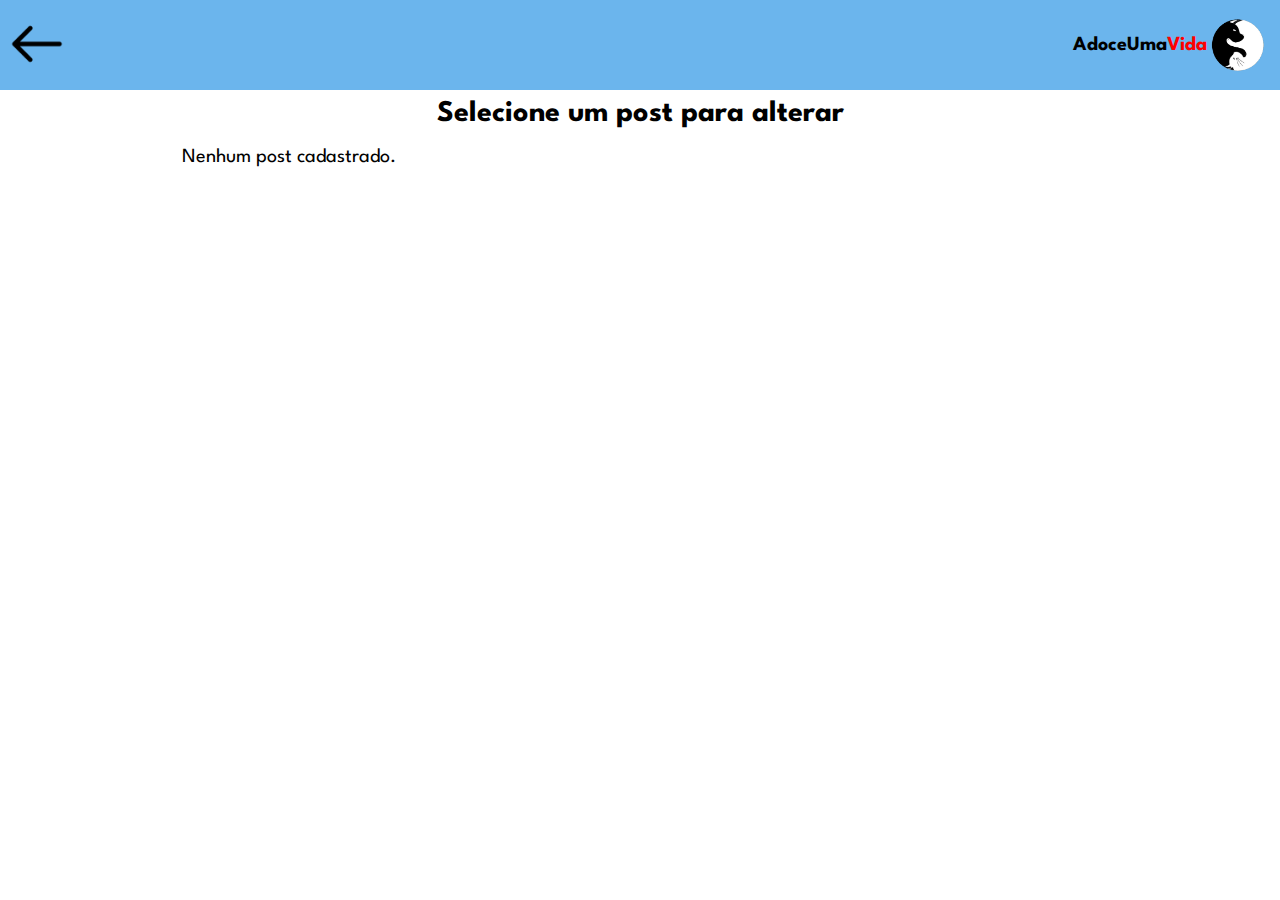
<file: html/Admin/selecionarPost.html>
<!DOCTYPE html>
<html lang="pt-br">
<head>
  <meta charset="UTF-8">
  <meta name="viewport" content="width=device-width, initial-scale=1.0">
  <title>Selecionar Post</title>
  <link rel="stylesheet" href="/css/selecionarPost.css">
  <link rel="icon" href="/assets/img/logo.png">
</head>
<body>
  <header>
    <div class="voltar">
      <button onclick="window.history.back()" class="btn-voltar">
        <img id="seta" src="/assets/icons/next.png" alt="">
      </button>
    </div>
    <div class="logo">
      <h1>AdoceUma<span class="vermelho">Vida</span></h1>
      <img id="logo" src="/assets/img/logo.png" alt="">
    </div>
  </header>

  <main>
    <section class="selecionar-posts">
      <h2>Selecione um post para alterar</h2>
      <div id="listaPosts" class="lista"></div>
    </section>
  </main>

  <script src="/js/selecionarPost.js"></script>
</body>
</html>
</file>
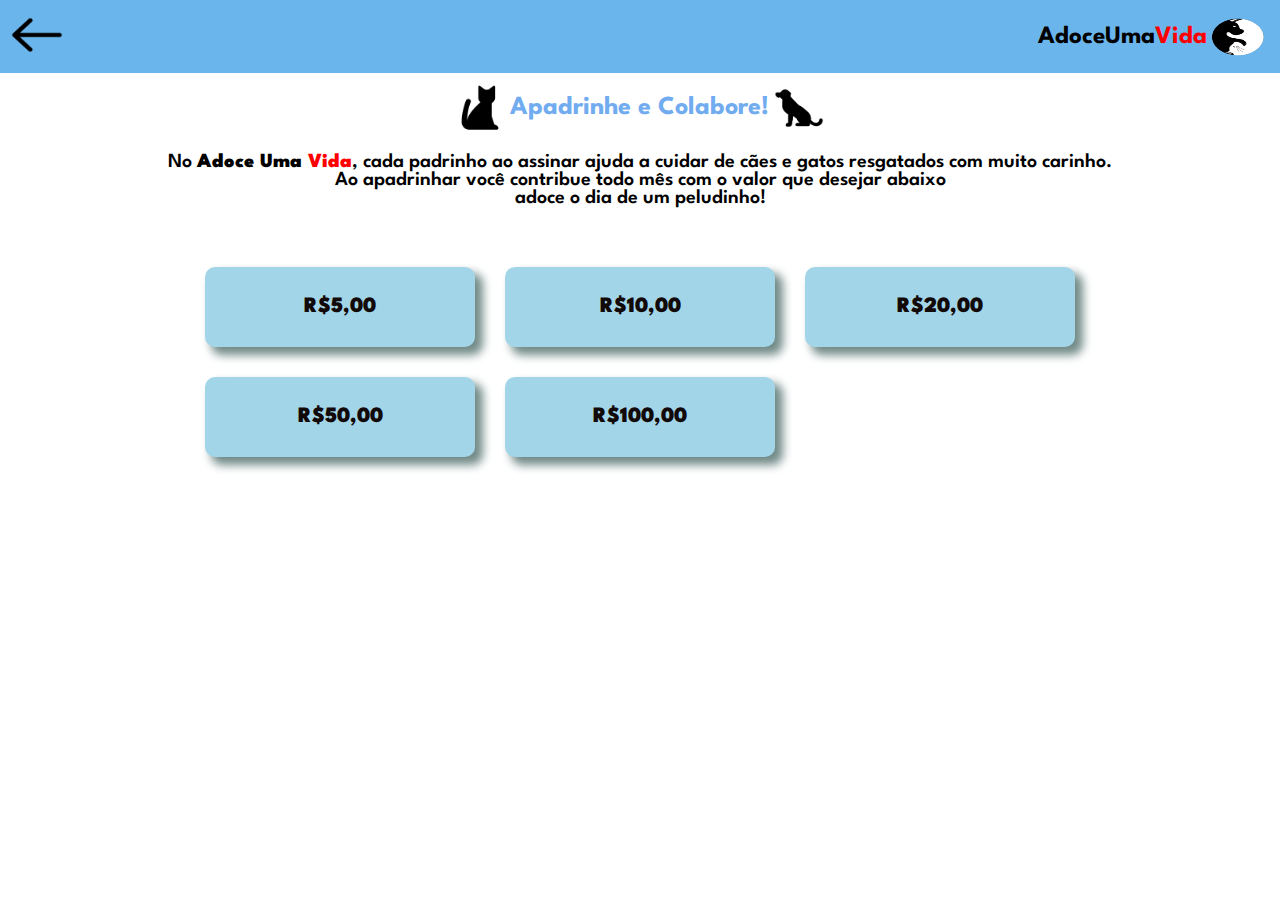
<file: html/extras/doacao.html>
<!DOCTYPE html>
<html lang="pt-br">
<head>
    <meta charset="UTF-8">
    <meta name="viewport" content="width=device-width, initial-scale=1.0">
    <link rel="stylesheet" href="/css/doacao.css">
    <title>Apadrinhe e colabore!</title>
</head>
<body>
     <header>
    <div class="voltar">
      <button onclick="window.history.back()" class="btn-voltar">
        <img id="seta" src="/assets/icons/next.png" alt="">
      </button>
    </div>
    <div class="logo">
      <h1>AdoceUma<span class="vermelho">Vida</span></h1>
      <img id="logo" src="/assets/img/logo.png" alt="">
    </div>
  </header>
  <main>
    <section>
        <div class="card1">

            <div class="titulo">
                <img src="/assets/img/animal-shelter.png" alt="gato">
                <H1>Apadrinhe e Colabore!</H1>
                <img src="/assets/img/dog__1_-removebg-preview.png" alt="cachorro">
            </div>
            <div class="subtitulo">
                <p>No <strong>Adoce Uma <span class="vermelho">Vida</span></strong>, cada padrinho ao assinar ajuda a cuidar de cães e gatos resgatados com muito carinho.</p>
                <p>Ao apadrinhar você contribue todo mês com o valor que desejar abaixo</p>
                <p>adoce o dia de um peludinho!</p>
            </div>
        </div>
        <div class="card2">

            <div class="botoes-doacao">
                <a href="https://invoice.infinitepay.io/plans/adoceumavida/a4AUVXy8Z" target="_blank">R$5,00</a>
                <a href="https://invoice.infinitepay.io/plans/adoceumavida/1SAQVeKRKH" target="_blank">R$10,00</a>
                <a href="https://invoice.infinitepay.io/plans/adoceumavida/5ofiwXzda9" target="_blank">R$20,00</a>
                <a href="https://invoice.infinitepay.io/plans/adoceumavida/1wDmjLjwx1" target="_blank">R$50,00</a>
                <a href="https://invoice.infinitepay.io/plans/adoceumavida/1SAYkz6wyj" target="_blank">R$100,00</a>
            </div>
        </div>
    </section>
  </main>
</body>
</html>
</file>
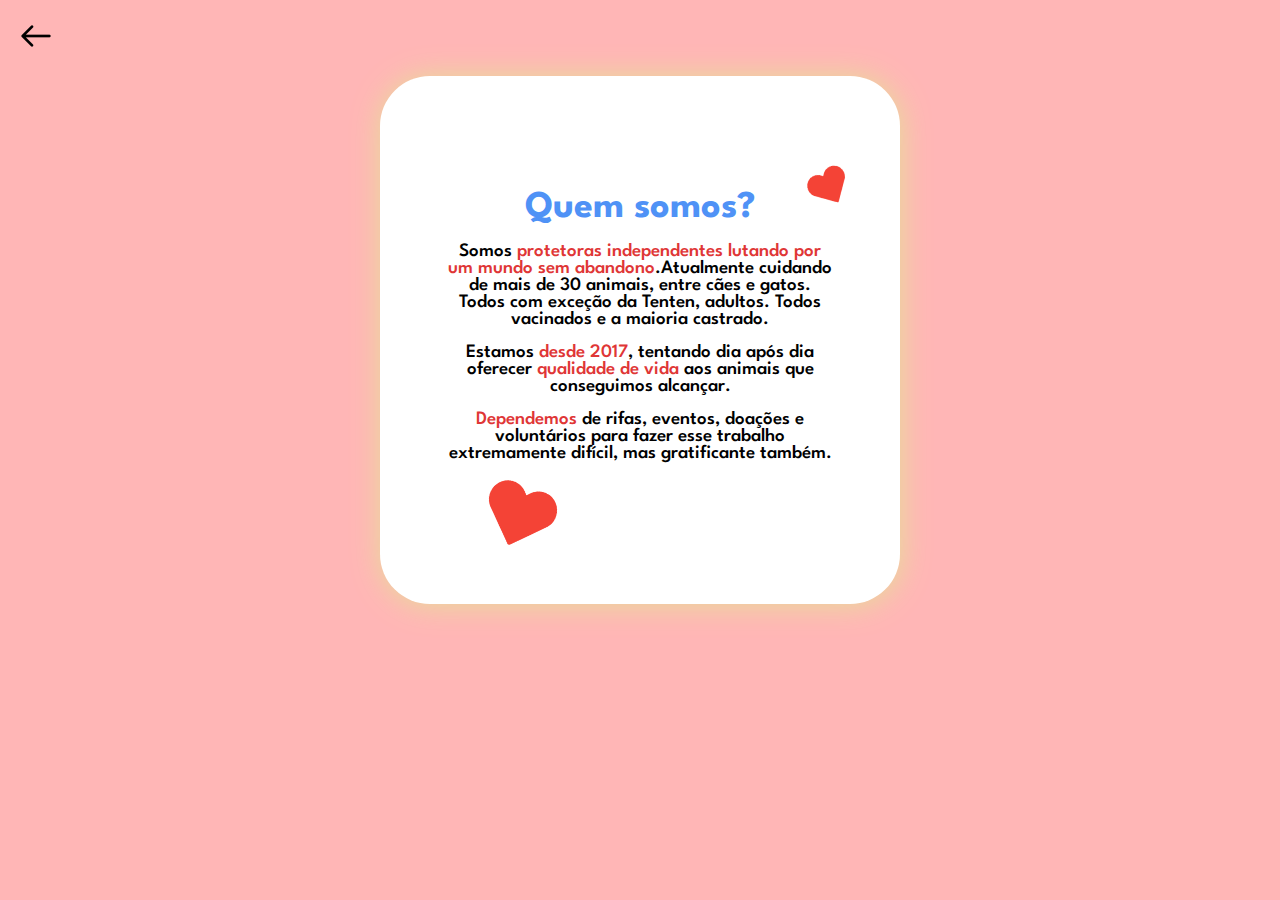
<file: html/extras/sobre.html>
<!DOCTYPE html>
<html lang="pt-br">

<head>
    <meta charset="UTF-8">
    <meta name="viewport" content="width=device-width, initial-scale=1.0">
    <title>Sobre</title>
    <link rel="icon" href="/assets/icons/coracao.png">
    <link rel="stylesheet" href="/css/sobre.css">
</head>

<body>
    <header>
        <button onclick="window.history.back()">
            <img class="seta" src="/assets/icons/next.png" alt="">
        </button>
    </header>
    <main>
        <section>
            <div class="container">
                <div id="c-direita">
                    <img class="coracao" src="/assets/icons/coracao.png" alt="">
                </div>
                <h1>Quem somos?</h1>
                <div class="texto">
                    <p>
                    Somos <span class="red">protetoras independentes lutando por um mundo sem abandono</span>.Atualmente
                    cuidando de mais de 30
                    animais, entre cães e gatos. Todos com exceção da Tenten, adultos. Todos vacinados e a maioria
                    castrado.
                    </p>
                   
                </div> 
                <div class="texto">
                   <p> Estamos <span class="red">desde 2017</span>, tentando dia após dia oferecer <span
                        class="red">qualidade
                        de vida</span> aos
                    animais que conseguimos
                    alcançar.</p>
                </div>
            
                <div class="texto">
                    <p><span class="red">Dependemos</span> de rifas, eventos, doações e voluntários para fazer esse
                    trabalho
                    extremamente difícil, mas
                    gratificante também.</p>
                </div>

                <div id="c-baixo">
                    <img id="c-baixo" class="coracao" src="/assets/icons/coracao.png" alt="">
                </div>
            </div>
        </section>
    </main>
</body>

</html>
</file>
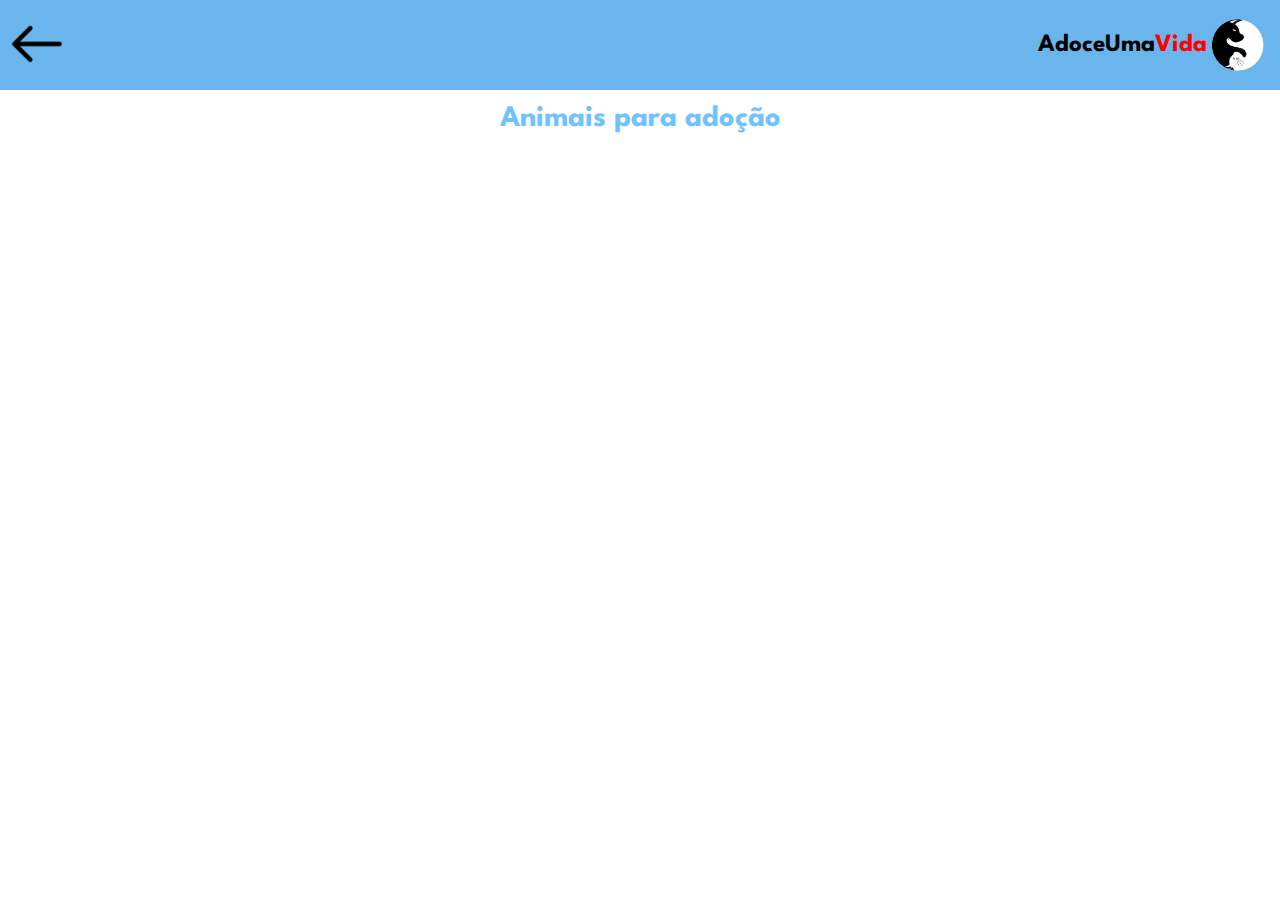
<file: html/pets/animaisAdocao.html>
<!DOCTYPE html>
<html lang="pt-br">
<head>
    <meta charset="UTF-8">
    <meta name="viewport" content="width=device-width, initial-scale=1.0">
    <title>Animais para Adoção</title>
    <link rel="stylesheet" href="/css/animaisAdocao.css">
    <link rel="icon" href="/assets/img/logo.png">
</head>
<body>
    <header>
        <div class="voltar">
            <button onclick="window.history.back()" class="btn-voltar">
                <img id="seta" src="/assets/icons/next.png" alt="">
            </button>
        </div>
        <div class="logo">
            <h1>AdoceUma<span class="vermelho">Vida</span></h1>
            <img id="logo" src="/assets/img/logo.png" alt="">
        </div>
    </header>

    <main>
        <section class="animais-adocao">
            <h1>Animais para adoção</h1>
            <section class="container-animais">
            </section>
        </section>
    </main>

<script>
const container = document.querySelector('.container-animais');
const animais = JSON.parse(localStorage.getItem('animais')) || [];

container.innerHTML = '';

animais.forEach((animal, index) => {
    const card = document.createElement('div');
    card.classList.add('cards-animais');
    card.innerHTML = `
        <a href="perfilAnimal.html" onclick="selecionarAnimal(${index})">
            <div class="card-foto">
                <img class="foto" src="${animal.foto}" alt="${animal.nome}">
            </div>
            <h2 class="nome">${animal.nome}</h2>
            <p class="raca">${animal.raca}</p>
        </a>
    `;
    container.appendChild(card);
});

function selecionarAnimal(index) {
    localStorage.setItem('animalSelecionado', index);
}
</script>

</body>
</html>
</file>
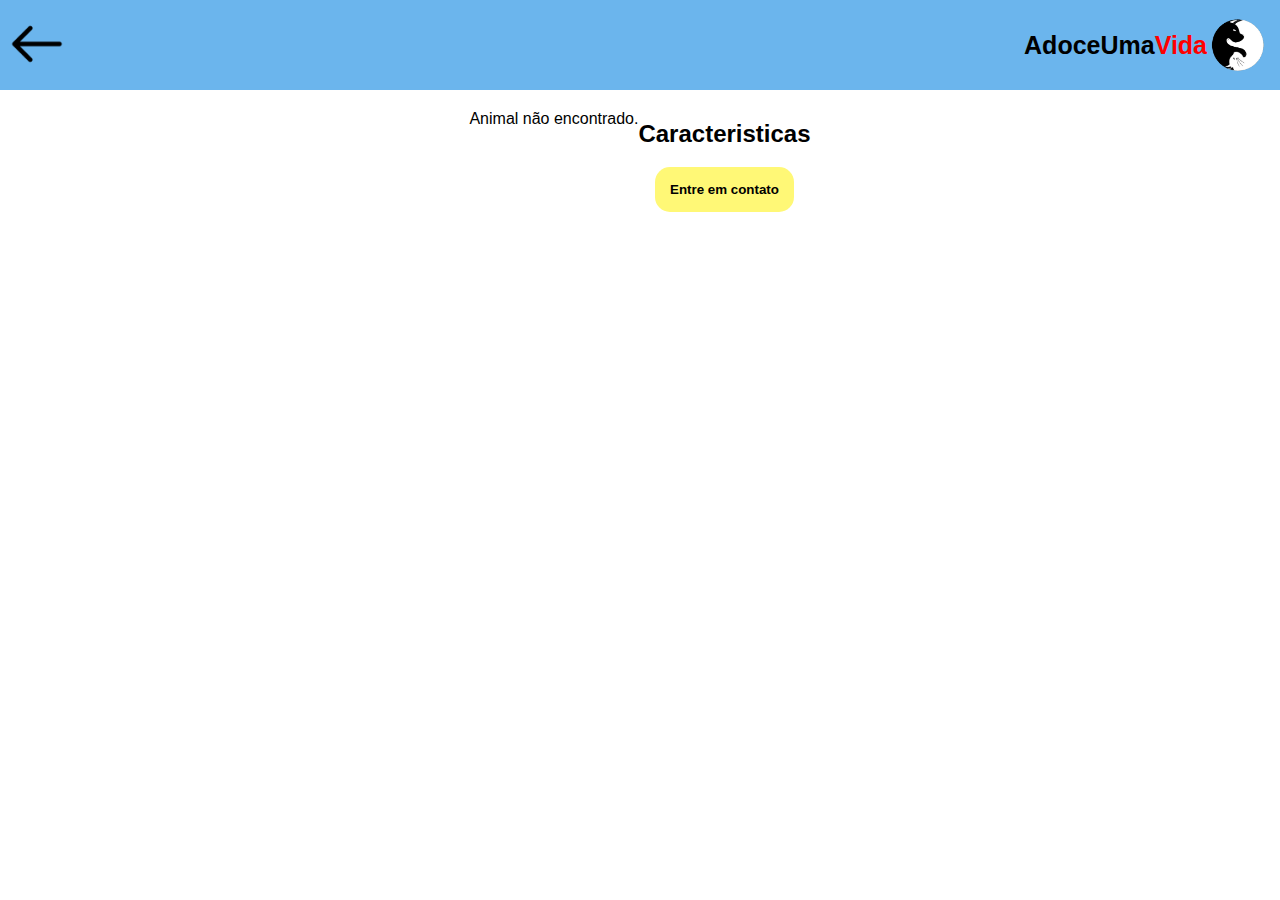
<file: html/pets/perfilAnimal.html>
<!DOCTYPE html>
<html lang="pt-br">
<head>
  <meta charset="UTF-8">
  <meta name="viewport" content="width=device-width, initial-scale=1.0">
  <title>Perfil do Animal</title>
  <link rel="stylesheet" href="/css/perfilAnimal.css">
  <link rel="icon" href="/assets/img/logo.png">
</head>
<body>
      <header>
        <div class="voltar">
            <button onclick="window.history.back()" class="btn-voltar">
                <img id="seta" src="/assets/icons/next.png" alt="">
            </button>
        </div>
        <div class="logo">
            <h1>AdoceUma<span class="vermelho">Vida</span></h1>
            <img id="logo" src="/assets/img/logo.png" alt="">
        </div>
    </header>
    
    <main>
        <section class="perfil-animal">
            <div id="perfilContainer"></div>
            <div class="Destaques">
              <h2>Caracteristicas</h2>
              <div class="cards-container" id="cardsContainer"></div>
              <div class="botao">
                <button id="contatoBtn">Entre em contato</button>
              </div>
            </div>
          </section>
      </main>



  <script src="/js/perfilAnimal.js"></script>
</body>
</html>
</file>
<file: css/style.css>
@font-face {
  font-family: LeagueSpartan;
  src: url(/assets/fonts/leagueSpartan/LeagueSpartan-VariableFont_wght.ttf);
}
@font-face {
  font-family: Allura;
  src: url(/assets/fonts/Allura/Allura-Regular.ttf);
}

*{
  margin: 0;
  padding: 0;
}

body{
  font-family: LeagueSpartan;

}

header{
  position: sticky;
  top: 0;
  z-index: 1000;

  display: flex;
  flex-direction: row;
  align-items: center;
  justify-content: space-between;
  width: 100%;
  height: 10vh;
  background-color: #77c1f9;
  color: #000000;

}
.start{
  display: flex;
  flex-direction: row;
  align-items: center;
  gap: 20px;
  margin-left: 20px;

}
.menu-desktop{
  display: flex;
  flex-direction: row;
  align-items: center;
  justify-content: space-around;
  gap: 20px;
}
.hover{
   color: #000000;
   padding: 18px;
   font-weight: 500;
   font-size: 22px;
  }
.hover:hover{
    background-color: #fff3a1;
    border-radius: 30px;
    color: #068df4;
  }
  
.perfil{
  width: 4vh;
  height: 4vh;
  border-radius: 100%;
  border: #000000 1px solid;
  padding: 10px;
  margin-right: 20px;

}
.perfil:hover{
    background-color: #fff3a1;
    background-image: url(/assets/icons/coracao.png);
    border: #fff3a1 1px solid;
}

.icon-logo{
  width: 8vh;
}
.icon-menu{
  width: 6vh;
  margin-right: 10px;
}

.menu{
  display: none;
  position: absolute;
  top: 65px;
  right: 1px;
  
  flex-direction: column;
  align-items: center;
  border-radius:10px 0 10px 90px;
  z-index: 2;
}
.menu.show{
  display: flex;
  flex-direction: column;
  background-color: #7daed4;
  width: 30vh;
  height: 50vh;
  
  
  h1{
    color: #000000;
    margin-top: 30px;
  }
  
  a{
    color: #fff132;
    padding: 10px;
    font-size: 25px;
    font-weight: 600;
  }
}
.menu-btn{
  border: none;
  background: transparent;
}

.titulo{
  font-size: 2vh;
}

.links-menu{
  display: flex;
  flex-direction: column;
  align-items: start;
  margin-top: 20px;

  a:hover{
    border-radius: 20px;
    color: #fe3333;
  }
}

.bemvindo{
  display: flex;
  flex-direction: column;
  align-items: center;
  padding: 30px;
  background-color: #ffee37d3;
}
.texto-bemvindo{
  display: flex;
  flex-direction: column;
  align-items: center;
  justify-content: center;
}
.titulo-bv{
  display: flex;
  flex-direction: row;
  align-items: center;
  justify-content: center;
  color: #6BB5ED;
}
.texto-bv{
  display: flex;
  align-items: center;
  text-align: center;
  margin-bottom: 20px;
  font-weight: 500;
  color: #000000;
  p{
    font-size: 22px;

  }

}
.img-cachorro{
  width: 25vh;
}
.paws{
  width: 5vh;
  margin-left: 5px;
  rotate: 340deg;
}

.animais-adocao{
  display: flex;
  flex-direction: column;
  align-items: center;
  flex-direction: column;
  margin-top: 30px;
  margin-bottom: 30px;
  color: #0f5e9a;

  h1{
    color: #6BB5ED;
    margin-bottom: 20px;
  }
}

.container-animais{
  display: flex;
  flex-direction: row;
  justify-content: center;
  align-items: center;
  gap: 10px;
  margin: 10px;

}
.cards-animais{
  transition: transform 0.5s ease;
  height: 25vh;
  display: flex;
  align-items: start;
  flex-direction: column;
  border-radius: 35px;
  padding: 10px;
  border: 3px solid #919090;
}

.cards-animais:hover{
  border: 3px solid #a09974;
  transform: rotateZ(2deg);
  background-color: #dbd8a03e;
  
}
.card-foto{
  display: flex;
  flex-direction: column;
  align-items: center;
}
.foto{
  width: 15vh;
  height: 15vh;
  object-fit: cover;
  border-radius: 50%;
}
.botao{
  position: sticky;
  top: 10vh;
  left: 44%;
  margin-top: 20px;
  margin-bottom: 25px;
  padding: 15px;
  font-size: 15px;
  background-color: #6BB5ED;
  color: #FFF;
  border: none;
  border-radius: 15px;
  font-weight: 600;
}
.botao:hover{
   background-color: #3374a5;
   transition: 1s;
   transform: scale(1.05);
}

.dicas{
  display: flex;
  flex-direction: column;
  align-items: start;
  justify-content: space-around;
}


.dicas-1,.dicas-2,.dicas-3,.dicas-4{
  padding: 10px;
}
.container-dicas{
  display: flex;
  flex-direction: row;
  background-color: hsla(111, 33%, 51%, 0.163);
  padding-top: 10px;
 
}
.card-dicas:hover{
transform: rotateY(10deg);
}

.box-dicas{
  display: flex;
  flex-direction: row;
  align-content: center;
}

.titulo-dicas{
  margin: 30px;
  font-family: LeagueSpartan;

  h1{
    font-size: 40px;
    color: #068df4;
  }
  p{
    font-size: 25px;
    color: #baa700;
    font-family: Allura;
  }
}

.card-dicas{
  display: flex;
  flex-direction: row;
  align-items: center;
  justify-content: center; 
  border-radius: 15px; 
}

#azul{
  background-color: #6BB5ED;
  color: #FFF;
}

#transparent{
  background-color: #ffffffae ;
    border: #ffffff 3px solid;
    padding: 5px;
}
.img-dicas{
  width: 15vh;
  border: 2px solid #6d6d6d;
  margin: 10px;
  border-radius: 20px;
  padding: 10px;
  background-color: #FFF;
}

.texto-dicas{
  padding: 5px;
  max-width: 905;
  height: 20vh;
  overflow: hidden;
  h1{
    font-weight: 600;
    font-size: 20px;
    padding: 5px;
  }
  p{
    font-weight: 400;
    font-size: 18px;
  }
}
.mapa{
  display: flex;
  align-items: center;
  justify-content: center;
  margin-top: 40px;
}
.container-mapa{
  padding: 20px;
  display: flex;
  flex-direction: column;
  align-items: center;
  text-align: center;
  background-color: rgb(255, 0, 0);
  width: 70%;
  height: 50vh;
}
.texto-mapa{
  color: #ffffff;

}
.white{
  margin: 20px;
  background-color: #FFF;
  width: 85%;
  height: 80%;
}

.rodape{
  display: flex;
  flex-direction: column;
  align-items: center;
  background-color: #77c1f9;
  color: #FFF;
  margin-top: 40px;

  h1{
    font-size: 20px;
  }
  a:hover{
    color: #ebff14;
    transition: 1s ease;
    border-radius: 10vh;
  }
}

span{
  color: rgb(241, 29, 29);
}

.lista{
  display: flex;
  flex-direction: column;
  align-items: center;
  justify-content: center;
  margin-top: 10px;
}
.preto{
  margin-top: 10px;
  color: #000;
}
.branco{
  color: #fff;
}
ul{
  padding: 20px;
  text-align: center;
  flex-direction: column;
  display: flex;
  align-items: center;
}
li{
  display: flex;
  flex-direction: column;
  align-items: center;
  gap: 5px;

  list-style: none;
  
}
a{
  font-size: 20px;
  text-decoration: none;
}

.redes-sociais{
  display: flex;
  align-items: center;
  justify-content: center;
  flex-direction: row;
}
.img-redes{
  padding: 10px;
  width: 6vh;
}
.creditos{
  display: flex;
  flex-direction: column;
  align-items: center;
  padding: 20px;
  color: #ffffff;
  h3{
    font-weight: 600;
  }
  p{
    font-size: 20px;
  }
  a{
    font-weight: 400;
    color: #ffffff;
  }
}

@media screen and (max-width: 500px){
  .menu-desktop{
    display: none;
  }
  .container-animais{
    display: grid;
    grid-template-columns: repeat(2,1fr);
  }

  .botao{
    position: sticky;
  top: 10vh;
  left: 35%;
  }
  .dicas-1,.dicas-2{
    display: flex;
    flex-direction: column;
  }
  .card-dicas{
    display: flex;
    flex-direction: row;
    width: 95%;
    margin: 10px;
  }
  .dicas-3,.dicas-4{
    display: none;
  }

  .container-mapa{
    height: 60vh;
  }
}

@media screen and (min-width: 501px) and (max-width: 750px) {
  .menu-desktop{
    display: none;
  }
    .container-animais{
    display: grid;
    grid-template-columns: repeat(3,1fr);
  }
  .bemvindo{
    display: flex;
    flex-direction: row;
    align-items: center;
  }
  .texto-bv{
    font-size: 22px;
  }
    #foto3{
    display: none;
  }
    .card-dicas{
    width: 95%;
    margin: 10px;
  }
    .dicas-3,.dicas-4, .foto3, .foto4{
    display: none;
  }
  
}

@media screen and (min-width: 750px) {
  .menu-container{
    display: none;
  }
  .bemvindo{
    display: flex;
    flex-direction: row;
    align-items: center;
    justify-content: center;
  }
  .texto-bemvindo{
    max-width: 400px;
  }
  .texto-bv{
    font-size: 25px;
  }
  .rodape{
    display: flex;
    flex-direction: column;
    align-items: center;
    justify-content: center;
  }
  ul{
    display: flex;
    flex-direction: row;
    align-items: center;
    gap: 30px;
  }
}
</file>
<file: css/adicionarAnimal.css>
@font-face {
  font-family: LeagueSpartan;
  src: url(/assets/fonts/leagueSpartan/LeagueSpartan-VariableFont_wght.ttf);
}

* {
  margin: 0;
  padding: 0;
  box-sizing: border-box;
}

body,
button,
input,
textarea,
select {
  font-family: LeagueSpartan, sans-serif;
}

header {
  display: flex;
  justify-content: space-between;
  align-items: center;
  padding: 10px;
  background-color: #6BB5ED;
}

header h1 {
  font-size: 25px;
}

.voltar {
  display: flex;
  flex-direction: column;
  align-items: center;
}

.btn-voltar {
  border: none;
  background: transparent;
}

#seta {
  width: 6vh;
  rotate: 180deg;
}

.logo {
  display: flex;
  align-items: center;
  font-size: 10px;
}

#logo {
  width: 7vh;
}

.vermelho {
  color: red;
}

.custom-file input[type="file"] {
  display: none;
}

.custom-file {
  background-color: rgb(173, 170, 170);
  padding: 10px;
  border-radius: 15px;
  cursor: pointer;
  text-align: center;
}

.cadastro-animal {
  display: flex;
  flex-direction: column;
  align-items: center;
  text-align: center;
  margin: 15px;
  color: #397AC3;

}

#animalForm {
  display: flex;
  flex-direction: column;
  align-items: start;
  color: black;
  margin: 10px;
}

.perfil {
  display: flex;
  flex-direction: row;
  justify-content: space-around;
  align-items: end;
  margin-bottom: 20px;
  margin: 10px;
  gap: 10px;
}

.informacoes-sexo{
  display: flex;
  flex-direction: column;
  align-items: start;
}

.sobre {
  display: flex;
  flex-direction: column;
  justify-content: start;
}

.bio {
  display: flex;
  flex-direction: column;
  align-items: center;
}

#descricao {
  margin: 10px;
  width: 40vh;
  padding: 10px;
  color: rgb(0, 0, 0);
  border: none;
  background-color: rgb(176, 175, 175);
  font-weight: 600;
}

::placeholder {
  color: black;
}

#destaquesContainer {
  display: flex;
  flex-wrap: wrap;
  gap: 12px;
  margin-top: 12px;
}

#destaquesContainer .tag {
  background: #6BB5ED;
  color: white;
  padding: 10px 18px;
  border-radius: 25px;
  font-weight: bold;
  font-size: 14px;
  display: flex;
  align-items: center;
  justify-content: center;
}

#nome {
  padding: 10px;
  margin-left: 10px;
  width: 40vh;
  background-color: rgb(166, 164, 164);
  border: none;
  border-radius: 20px;

}

input {
  margin: 7px;
  padding: 3px;
}

button {
  padding: 8px;
  text-align: center;
  border-radius: 15px;
  border: none;
  background-color: #6BB5ED;
  font-weight: 500;
}


@media screen and (min-width:1080px) {
  .cadastro-animal {
    display: flex;
    flex-direction: column;
    justify-content: center;
    margin-top: 60px;
  }

  #animalForm {
    display: flex;
    flex-direction: row;
    justify-content: center;

  }

  .sexo {
    display: flex;
    flex-direction: row;
    align-items: center;
    margin: 10px;
    gap: 5px;
  }
}
</file>
<file: css/adicionarPost.css>
@font-face {
  font-family: LeagueSpartan;
  src: url(/assets/fonts/leagueSpartan/LeagueSpartan-VariableFont_wght.ttf);
}

* {
  margin: 0;
  padding: 0;
  box-sizing: border-box;
}

body, button, input, textarea, select {
  font-family: LeagueSpartan, sans-serif;
}

header {
  display: flex;
  justify-content: space-between;
  align-items: center;
  padding: 10px;
  background-color: #6BB5ED;
}

header h1 {
  font-size: 25px;
}

.voltar {
  display: flex;
  flex-direction: column;
  align-items: center;
}

.btn-voltar {
  border: none;
  background: transparent;
}

#seta {
  width: 6vh;
  rotate: 180deg;
}

.logo {
  display: flex;
  align-items: center;
  font-size: 10px;
}

#logo {
  width: 7vh;
}

.vermelho {
  color: red;
}

.custom-file input[type="file"] {
  display: none;
}

.custom-file {
  background-color: rgb(173, 170, 170);
  padding: 10px;
  border-radius: 15px;
  cursor: pointer;
  text-align: center;
}


section{
    display: flex;
    flex-direction: column;
    align-items: center;
    color: #4693cf;
    margin-top: 20px;
}

.perfil{
    display: flex;
    flex-direction: row;
    align-items: end;
    margin-top: 20px;
}

#postForm{
    display: flex;
    flex-direction: column;
    align-items: center;
    justify-content: center;
    color: #000;
}

.container{
    display: flex;
    flex-direction: column;
    align-items: start;
}
.bio{
    display: flex;
    flex-direction: column;
    align-items: start;
}
.informacoes{
    margin-top: 50px;
   display: flex;
   flex-direction: column;
   align-items: start;
}

label{
    font-weight: 500;
    padding: 6px;
}
.input{
    width: 40vh;
    padding: 8px;
    background-color: #d7d7d7;
    border: none;
    border-radius: 20px;
}

#descricao{
    width: 40vh;
    background-color: #d7d7d7;
    border: none;
    padding: 10px;
    margin-right: 15px;
}

button{
  padding: 10px;
  margin-top: 10px;
  border-radius: 15px;
  border: none;
  background-color: #4693cf;
  color: #fff;

}
.btn{
  position: relative;
  top: 10px;
  left: 40%;
}

@media screen and (min-width: 900px) {
  #postForm{
    display: flex;
    flex-direction: row;
  }
  .container{
    display: flex;
    flex-direction: row;
    gap: 15px;
    margin-left: 15px;
  }
}
</file>
<file: css/alterarAnimal.css>
@font-face {
  font-family: LeagueSpartan;
  src: url(/assets/fonts/leagueSpartan/LeagueSpartan-VariableFont_wght.ttf);
}

* {
  margin: 0;
  padding: 0;
  box-sizing: border-box;
}

body, button, input, textarea, select {
  font-family: LeagueSpartan, sans-serif;
}

header {
  display: flex;
  justify-content: space-between;
  align-items: center;
  padding: 10px;
  background-color: #6BB5ED;
}

header h1 {
  font-size: 25px;
}

.voltar {
  display: flex;
  flex-direction: column;
  align-items: center;
}

.btn-voltar {
  border: none;
  background: transparent;
}

#seta {
  width: 6vh;
  rotate: 180deg;
}

.logo {
  display: flex;
  align-items: center;
  font-size: 10px;
}

#logo {
  width: 7vh;
}

.vermelho {
  color: red;
}

/* --- Estilo do formulário --- */

input[type="file"] {
  color: transparent;
}
#formContainer{
  display: flex;
  flex-direction: column;
  justify-content: center;
  margin: 10px 30px;
}
.alterar-perfil {
  margin: 20px auto;
  max-width: 500px;
}

.titulo {
  font-size: 22px;
  font-weight: 600;
  text-align: center;
  margin-bottom: 20px;
}

.card-foto-perfil {
  display: flex;
  flex-direction: column;
  align-items: center;
  margin-bottom: 15px;
}

.foto {
  width: 150px;
  height: 150px;
  border-radius: 100%;
  object-fit: cover;
  margin-bottom: 10px;
}

#alterarFoto {
  border: none;
  background-color: none;
}

label {
  font-weight: 500;
  margin-top: 10px;
  display: block;
}

input, textarea, select {
  width: 100%;
  margin-top: 5px;
  padding: 10px;
  border: 1px solid #aaa;
  border-radius: 10px;
  font-size: 14px;
}

textarea {
  min-height: 100px;
  resize: none;
}

/* --- Botões --- */

.botoes {
  display: flex;
  justify-content: space-around;
  margin-top: 20px;
}

.botao {
  padding: 15px;
  cursor: pointer;
  border-radius: 19px;
  width: 10vh;
  text-align: center;
  font-weight: 600;
}

.modal {
  display: none; /* começa escondido */
  position: fixed;
  top: 0;
  left: 0;
  width: 100%;
  height: 100%;
  background: rgba(31, 30, 30, 0.712); /* fundo escuro com opacidade */
  justify-content: center;
  align-items: center;
  z-index: 1000;
}

.container {
  position: sticky;
  top: 30%;
  left: 40%;
  background-color: #ffffff;
  display: flex;
  flex-direction: column;
  align-items: end;
  margin: 10px;
  border: 1px solid black;
  border-radius: 10px;
  box-shadow: 4px 4px 10px rgba(0, 0, 0, 0.3);
  width: 35vh;

  
  img{
    width: 10vh;
    height: 10vh;
  }

}

.container1 {
  display: flex;
  flex-direction: row;
  align-items: center;
  text-align: center;
  gap: 10px;
  padding: 20px;
  justify-content: center;
}

.footer {
  display: flex;
  flex-direction: row;
  padding: 10px;
  justify-content: end;
  gap: 20px;
  button {
    padding: 7px;
    width: 10vh;
    height: 5vh;
  }
  
}

#cancelar {
  background-color: red;
  border-radius: 10px;
  color: white;
  font-weight: 700;
  cursor: pointer;
  padding: 12px;
  border: none;
}

#confirmar {
  background-color: green;
  border-radius: 10px;
  color: white;
  font-weight: 700;
  cursor: pointer;
  border: none;
}

.card2 {
  display: flex;
  flex-direction: column;
  align-items: center;
  
}

.card2 h1{
  color: #397AC3;
  padding: 10px;
}


footer {
  display: flex;
  justify-content: flex-end;
  padding: 50px;
  margin-right: 260px;

}


.excluir, #excluirBtn {
  background: #FF4C4C;
  color: white;
  border: none;
}

.cancelar, #cancelarBtn {
  background: #ddd;
  color: black;
  border: none;
}

#cancelarBtn{
  position: relative;
  left: 1%;
  background-color: #397AC3;
}

.salvar, #salvarBtn {
  background: #6BB5ED;
  color: white;
  border: none;
}



@media screen and (min-width:300px) and  (max-width:1000px){
    #cancelarBtn{
  position: relative;
  left: 10%;
}

}

@media screen and (min-width:1000px){
  #formContainer{
    display: flex;
    flex-direction: row;
    justify-content: center;
    align-items: center;
    position: relative;
    width: 200%;
    right: 50%;


  }
  .informacoes{
    margin: 2px 40px;
    width: 50vh;
  }
  .descricao{
    width: 60vh;
  }

  .botao{
    width: 10vh;
  }

  #cancelarBtn{
  position: relative;
  left: 15%;
}
.container{
  display: flex;
  flex-direction: column;
  align-items: center;
  justify-content: end;
  width: 50vh;
}
  .footer{
    display: flex;
    flex-direction: row;
  }

}
</file>
<file: css/alterarPost.css>
@font-face {
  font-family: LeagueSpartan;
  src: url(/assets/fonts/leagueSpartan/LeagueSpartan-VariableFont_wght.ttf);
}

* {
  margin: 0;
  padding: 0;
  box-sizing: border-box;
}

body, button, input, textarea, select {
  font-family: LeagueSpartan, sans-serif;
}

header {
  display: flex;
  justify-content: space-between;
  align-items: center;
  padding: 10px;
  background-color: #6BB5ED;
}

header h1 {
  font-size: 25px;
}

.voltar {
  display: flex;
  flex-direction: column;
  align-items: center;
}

.btn-voltar {
  border: none;
  background: transparent;
}

#seta {
  width: 6vh;
  rotate: 180deg;
}

.logo {
  display: flex;
  align-items: center;
  font-size: 10px;
}

#logo {
  width: 7vh;
}

.vermelho {
  color: red;
}

/* --- Estilo do formulário --- */

input[type="file"] {
  color: transparent;
}
#formContainer {
  display: flex;
  flex-direction: column;
  justify-content: center;
  margin: 10px 30px;
}

.post{
  display: flex;
  flex-direction: column;
  align-items: start;
}

.alterar-post {
  margin: 20px auto;
  max-width: 500px;
}

.titulo {
  font-size: 22px;
  font-weight: 600;
  text-align: center;
  margin-bottom: 20px;
}

.perfil {
  display: flex;
  flex-direction: column;
  align-items: center;
  margin-bottom: 15px;
}

#preview {
  width: 150px;
  height: 150px;
  border-radius: 50vh;
  object-fit: cover;
  margin-bottom: 10px;
}

label {
  font-weight: 500;
  margin-top: 10px;
  display: block;
}

input, textarea, select {
  width: 100%;
  margin-top: 5px;
  padding: 10px;
  border: 1px solid #aaa;
  border-radius: 10px;
  font-size: 14px;
}

textarea {
  min-height: 100px;
  resize: none;
}

.container {
  display: flex;
  flex-direction: column;
  margin-top: 10px;
}

.informacoes {
  margin-bottom: 15px;
}

/* --- Botões --- */

.botoes {
  display: flex;
  justify-content: space-around;
  margin-top: 20px;
}

.botao {
  padding: 15px;
  cursor: pointer;
  border-radius: 19px;
  width: 15vh;
  height: 7vh;
  text-align: center;
  font-weight: 600;
}

.salvar, #salvarBtn {
  background: #6BB5ED;
  color: white;
  border: none;
}

.cancelar, #cancelarBtn {
  background: #397AC3;
  color: white;
  border: none;
}

.excluir, #excluirBtn {
  background: #FF4C4C;
  color: white;
  border: none;
}

/* --- Modal --- */

.modal {
  display: none;
  position: fixed;
  top: 0;
  left: 0;
  width: 100%;
  height: 100%;
  background: rgba(31, 30, 30, 0.712);
  justify-content: center;
  align-items: center;
  z-index: 1000;
}

.modal .container {
  position: sticky;
  top: 30%;
  left: 50%;
  transform: translateX(-50%);
  background-color: #ffffff;
  display: flex;
  flex-direction: column;
  align-items: center;
  border-radius: 10px;
  box-shadow: 4px 4px 10px rgba(0, 0, 0, 0.3);
  width: 45vh;
  padding: 20px;
}

.container1 {
  display: flex;
  flex-direction: row;
  align-items: center;
  text-align: center;
  gap: 10px;
  justify-content: center;
}

.container1 img {
  width: 10vh;
  height: 10vh;
}

.card2 {
  display: flex;
  flex-direction: column;
  align-items: center;
}

.card2 h1 {
  color: #397AC3;
  padding: 10px;
}

.footer {
  display: flex;
  flex-direction: row;
  padding: 10px;
  justify-content: flex-end;
  gap: 20px;
}

.footer button {
  padding: 7px;
  width: 10vh;
  height: 5vh;
}

#cancelar {
  background-color: red;
  border-radius: 10px;
  color: white;
  font-weight: 700;
  cursor: pointer;
  border: none;
  width: 14vh;
}

#confirmar {
  background-color: green;
  border-radius: 10px;
  color: white;
  font-weight: 700;
  cursor: pointer;
  border: none;
  width: 14vh;
}

/* --- Responsividade --- */

@media screen and (min-width:300px) and (max-width:1000px){
  .botoes {
    flex-direction: column;
    gap: 10px;
    align-items: center;
  }
}

@media screen and (min-width:1000px){

  .post{
    display: flex;
    flex-direction: row;
    justify-content: center;
    align-items: center;
  }
  .container{
    display: flex;
    flex-direction: row;
    align-items: start;
    justify-content: space-around;
    gap: 10px;
    margin-left: 10px;
  }
  .informacoes {
    width: 50vh;
  }

  textarea {
    width: 60vh;
  }
}
</file>
<file: css/configuracaoAnimal.css>
@font-face {
  font-family: LeagueSpartan;
  src: url(/assets/fonts/leagueSpartan/LeagueSpartan-VariableFont_wght.ttf);
}

* {
  margin: 0;
  padding: 0;
  box-sizing: border-box;
}

body, button, input, textarea, select {
  font-family: LeagueSpartan, sans-serif;
}

header {
  display: flex;
  justify-content: space-between;
  align-items: center;
  padding: 10px;
  background-color: #6BB5ED;
}

header h1 {
  font-size: 25px;
}

.voltar {
  display: flex;
  flex-direction: column;
  align-items: center;
}

.btn-voltar {
  border: none;
  background: transparent;
}

#seta {
  width: 6vh;
  rotate: 180deg;
}

.logo {
  display: flex;
  align-items: center;
  font-size: 10px;
}

#logo {
  width: 7vh;
}

.vermelho {
  color: red;
}

section{
    display: flex;
    flex-direction: column;
    align-items: center;
    justify-content: center;
}

.titulo{
    margin: 20px;
    font-size: 15px;
    color: #216ca6;
}

.links{
    display: flex;
    flex-direction: column;
    align-items: center;
    justify-content: center;
    gap: 15px;
    text-align: center;
    font-size: 17px;

    a{
        text-decoration: none;
        color: rgb(255, 255, 255);
        font-weight: 500;
        border-radius: 15px;        
        padding: 15px;
        background-color: #6BB5ED;
        width: 35vh;
    }
    a:hover{
      box-shadow: #a0a9b4 2px 2px 7px 1px;
      transition: 0.5s;
    }
}
</file>
<file: css/perfilAdmin.css>
@font-face {
  font-family: LeagueSpartan;
  src: url(/assets/fonts/leagueSpartan/LeagueSpartan-VariableFont_wght.ttf);
}

* {
  margin: 0;
  padding: 0;
  box-sizing: border-box;
}

body, button, input, textarea, select {
  font-family: LeagueSpartan, sans-serif;
}

header {
  display: flex;
  justify-content: space-between;
  align-items: center;
  padding: 10px;
  background-color: #6BB5ED;
}

header h1 {
  font-size: 25px;
}

.voltar {
  display: flex;
  flex-direction: column;
  align-items: center;
}

.btn-voltar {
  border: none;
  background: transparent;
}

#seta {
  width: 6vh;
  rotate: 180deg;
}

.logo {
  display: flex;
  align-items: center;
  font-size: 10px;
}

#logo {
  width: 7vh;
}

.vermelho {
  color: red;
}



main{
    display: flex;
    flex-direction: column;
    align-items: center;
    border-left: 4px solid #159af9;
    border-top:4px solid palegoldenrod ;
    border-bottom: 4px solid #ff3131;
    border-right: 4px solid #d94aa5;
    border-radius: 10px;

    height: 80vh;
    margin:2vh 10vh;
}

.titulo-perfil{
    text-align: center;
    margin-top: 30px;
    color: #159af9;
}
.perfil{
    display: flex;
    flex-direction: row;
    align-items: center;
    gap: 10px;
    margin-top: 10px;
}

.bolafoto{
    background-color: gray;
    width: 120px;
    height: 120px;
    border-radius: 100vh;
}
.seja-bem-vindo{
  display: flex;
  flex-direction: row;
  align-items: start;
  gap: 10px;
}

.corpo-do-site{
    display: flex;
    flex-direction: column;

}

.editar{
    width: 20px;
    height: 20px;
    cursor: pointer;
    

}

footer{
  position: relative;
  top: 20vh;
}
.sair{
    background-color: #3DADFF;
    border: none;
    border-radius: 20px;
    padding: 13px;
    width: 12vh;
    color: white;
    font-weight: 600;
    cursor: pointer;
}

.botao{
    background-color:#f6ff91;
    border-radius: 20px;
    border: none;
    padding: 10px;
    width: 20vh;
    height: 7vh;
    font-weight: 600;
    color: rgb(0, 0, 0);
    cursor: pointer;
    display: flex;
    flex-direction: column;
    justify-content: center;
    text-align: center;
    text-decoration: none;

}
.botao:hover{
  transition: 0.8s ease;
  background-color: hsl(214, 74%, 37%);
  color: rgb(255, 255, 255);
  box-shadow: #51d8d4 0 2px 10px 0px;
}

.botoes{
    display: flex;
    flex-direction: row;
    justify-content: center;
    gap: 40px;
    margin-top: 60px;
}

@media screen and (max-width: 500px){
  main{
    border: none;
  }
  .botao{
    border-radius:30px;
    padding:9px;
    font-size:15px;

    }
    .sair{
    padding:14px;
    font-size:16px;
  }
  .bolafoto{
    width: 10vh;
    height: 10vh;
    margin-left: 10px;
    
  }
  .perfil{
    display: flex;
    flex-direction: row;
    align-items: center;
    justify-content: center;
    font-size: 16px;
    gap: 20px;
  }
  .editar{
    width:20px;
    height:20px;
  }
}

@media screen and (min-width: 501px) and (max-width: 750px) {
  .botao{
    border-radius:30px;
    padding:10px;
    font-size:16px;
    }
    .sair{
    border-radius: 35px;
    padding:15px;
    font-size:16px;
  }
  .bolafoto{
    width: 14vh;
    height:14vh;

    
  }
  .perfil{
    font-size: 18px;
    gap: 35px;
  }
  .editar{
    width:22px;
    height:22px;
  }
}

@media screen and (min-width: 750px) and (max-width: 2560px) {
  .botao{
    border-radius:35px;
    padding:12px;
    font-size:16px;
    }
    .sair{
    border-radius:30px;
    padding:17px;
    font-size:18px;
  }
  .bolafoto{
    width: 18vh;
    height: 18vh;
    
  }
  .perfil{
    margin-top: 1px;
    font-size: 22px;
  }
  .titulo-perfil{
    display: flex;
    justify-content: center;
    margin-bottom: 50px;
    font-size: 20px;
  }
  .editar{
    width:25px;
    height:25px;
  }

}
</file>
<file: css/selecionarAnimal.css>
@font-face {
  font-family: LeagueSpartan;
  src: url(/assets/fonts/leagueSpartan/LeagueSpartan-VariableFont_wght.ttf);
}

* {
  margin: 0;
  padding: 0;
  box-sizing: border-box;
}

body, button, input, textarea, select {
  font-family: LeagueSpartan, sans-serif;
}

header {
  display: flex;
  justify-content: space-between;
  align-items: center;
  padding: 10px;
  background-color: #6BB5ED;
}

header h1 {
  font-size: 25px;
}

.voltar {
  display: flex;
  flex-direction: column;
  align-items: center;
}

.btn-voltar {
  border: none;
  background: transparent;
}

#seta {
  width: 6vh;
  rotate: 180deg;
}

.logo {
  display: flex;
  align-items: center;
  font-size: 10px;
}

#logo {
  width: 7vh;
}

.vermelho {
  color: red;
}


section{
  display: flex;
  flex-direction: column;
  align-items: center;
  h2{
    text-align: center;
    font-size: 30px;
    margin: 20px;
  }
}
#listaAnimais{
  display: grid;
  grid-template-columns: repeat(4, 1fr);
}
.animal-item{
  display: flex;
  flex-direction: column;
  align-items: start;
  gap: 10px;
  padding: 15px 10px;
  margin: 10px;
  background-color: #9b9b9b;
  color: rgb(255, 255, 255);
  font-weight: 500;
  border-radius: 5px;

  img{
    border-radius: 2vh;
  }
}

@media screen and (max-width:500px) {
#listaAnimais{
  grid-template-columns: repeat(2, 1fr);

}
}

@media screen and (min-width:500px) and (max-width:700px) {
#listaAnimais{
  display: grid;
  grid-template-columns: repeat(3, 1fr);
  gap: 20px;
  padding: 20px;
}
}
</file>
<file: css/selecionarPost.css>
@font-face {
  font-family: LeagueSpartan;
  src: url(/assets/fonts/leagueSpartan/LeagueSpartan-VariableFont_wght.ttf);
}

* {
  margin: 0;
  padding: 0;
  box-sizing: border-box;
}

body, button, input, textarea, select {
  font-family: LeagueSpartan, sans-serif;
}

header {
  display: flex;
  justify-content: space-between;
  align-items: center;
  padding: 10px;
  background-color: #6BB5ED;
}

.voltar {
  display: flex;
  flex-direction: column;
  align-items: center;
}

.btn-voltar {
  border: none;
  background: transparent;
}

#seta {
  width: 6vh;
  rotate: 180deg;
}

.logo {
  display: flex;
  align-items: center;
  font-size: 10px;
}

#logo {
  width: 7vh;
}

.vermelho {
  color: red;
}


.selecionar-posts{
  display: flex;
  flex-direction: column;
  align-items: center;
  text-align: center;
  margin: 10px;
  font-size: 20px;
}

.lista{
  display: flex;
  flex-direction: column;
  align-items: center;
  gap: 20px;
  margin-top: 20px;
}

.card-post{
  display: flex;
  flex-direction: column;
  align-items: center;
  background-color: gray;
  padding: 20px;
  width: 25vh;
  height: 35vh;
}
.img-post{
  width: 15vh;
}
.btn-alterar{
  padding: 10px;
  margin: 5px;
  border-radius: 15px;
  border: none;
  background-color: #f4ff5b;
  font-weight: 500;
  color: #000;
  cursor: pointer;
}

@media screen and (max-width:500px) {
  .lista{
    display: grid;
    grid-template-columns: repeat(2,1fr);
  }
}

@media screen and (min-width:500px) and (max-width:800px) {
    .lista{
    display: grid;
    grid-template-columns: repeat(3,1fr);
  }
}

@media screen and (min-width:800px)  {
    .lista{
    display: grid;
    grid-template-columns: repeat(4,1fr);
  }
}
</file>
<file: css/doacao.css>
@font-face {
  font-family: LeagueSpartan;
  src: url(/assets/fonts/leagueSpartan/LeagueSpartan-VariableFont_wght.ttf);
}

* {
  margin: 0;
  padding: 0;
  box-sizing: border-box;
  font-family: LeagueSpartan;
}

header {
  display: flex;
  justify-content: space-between;
  align-items: center;
  padding: 10px;
  background-color: #6BB5ED;
}

header h1 {
  font-size: 25px;
}

.voltar {
  display: flex;
  flex-direction: column;
  align-items: center;
}

.btn-voltar {
  border: none;
  background: transparent;
}

#seta {
  width: 6vh;
  rotate: 180deg;
}

.logo {
  display: flex;
  align-items: center;
  font-size: 10px;
}

#logo {
  width: 7vh;
}

.vermelho {
  color: red;
}

main {
  display: flex;
  flex-direction: column;
  align-items: center;

}

section {
  display: flex;
  flex-direction: column;
  align-items: center;
  margin: 10px;
}

.titulo {
  display: flex;
  flex-direction: row;
  justify-content: center;
  align-items: center;
  font-size: 13px;
  color: #71acf0;
  width: 70%;
  gap: 5px;

}

.card1 {
  display: flex;
  flex-direction: column;
  align-items: center;
  text-align: center;

}

img {
  width: 50px;
  height: 50px;
}

.subtitulo {
  font-size: 16px;
  color: #000000;
  text-align: center;
  margin: 20px;
  font-weight: 600;
  font-size: 20px;
}

strong {
  color: rgb(0, 0, 0);
}

.botoes-doacao {
  display: flex;
  flex-direction: column;
  align-items: center;
  gap: 30px;
  padding: 10px;
  margin-top: 30px;
}

.botoes-doacao a {
  width: 30vh;
  padding: 30px;
  font-size: 22px;
  font-weight: 900;
  color: #120909;
  background-color: rgb(163, 213, 232);
  border-radius: 10px;
  text-align: center;
  text-decoration: none;
  box-shadow: #718a87 7px 7px 10px 1px ;
}

a:hover {
  border: none;
  transition: 0.5s ease;
  background-color: #f6f3aefc;
  color: rgb(0, 0, 0);
  box-shadow: #d1c62f 7px 6px 10px 0px;
}

@media screen and (min-width:600px) and (max-width:900px) {
  .botoes-doacao{
    display: grid;
    grid-template-columns: repeat(2, 2fr);
  }
}

@media screen and (min-width:900px) {
  .botoes-doacao{
    display: grid;
    grid-template-columns: repeat(3, 2fr);
  }
}
</file>
<file: css/sobre.css>
@font-face {
    font-family: LeagueSpartan;
    src: url(/assets/fonts/leagueSpartan/LeagueSpartan-VariableFont_wght.ttf);
}

*{
    margin: 0;
    padding: 0;
    font-family: LeagueSpartan;
    font-weight: 550;
}
body{
    background-color: rgba(255, 0, 0, 0.286);
}
header{
    margin: 20px;
}
button{
    border: none;
    background-color: transparent;
}
.seta{
    width: 2rem;
    rotate: 180deg;
    display: flex;
    align-items: center;

}
section{
    display: flex;
    align-items: center;
    justify-content: center;
}
h1{
    color: rgb(79, 146, 246);
    margin: 10px;
    font-weight: 700;
}

.red{
    color: rgb(223, 54, 54);
}
.container{
    display: flex;
    flex-direction: column;
    align-items: center;
    justify-content: center;
    text-align: center;
    max-width: 400px;
    font-size: 19px;
    box-shadow: 1px 1px 30px rgb(230, 223, 151);
    padding: 60px;
    border-radius: 50px;
    background-color: rgb(255, 255, 255);
}

.texto{
    padding: 8px;
}
.coracao{
    width: 40px;
}

#c-direita{
    position: relative;
    top: 30px;
    left: 190px;
    rotate: 330deg;
}
#c-baixo{
    position: relative;
    top: 10px;
    right: 60px;
    rotate: 10deg;
    width: 70px;
    
}

@media screen and (max-width:480px) {
    .container{
        display: flex;
        align-items: center;
        justify-content: center;
        flex-direction: column;
        padding: 50px;
        margin: 30px;
    }

    #c-direita{
        position: relative;
        left: 120px;
        
    }
}
</file>
<file: css/animaisAdocao.css>
@font-face {
    font-family: LeagueSpartan;
    src: url(/assets/fonts/leagueSpartan/LeagueSpartan-VariableFont_wght.ttf);
}
*{
    margin: 0;
    padding: 0;
}

body{
    font-family: LeagueSpartan;
    a{
      text-decoration: none;
      color: black;
    }
}

header{
    display: flex;
    flex-direction: row;
    justify-content: space-between;
    align-items: center;
    padding: 10px;
    background-color: #6BB5ED;
    h1{
        font-size: 25px;

    }
}
.voltar{
    display: flex;
    flex-direction: column;
    align-items: center;    
}
.btn-voltar{
    border: none;
    background: transparent;
}
#seta{
    width: 6vh;
    rotate: 180deg;
}
.logo{
    display: flex;
    flex-direction: row;
    align-items: center;
    font-size: 10px;

}
#logo{
    width: 7vh;
}
.vermelho{
    color: red;
}


.animais-adocao{
  display: flex;
  flex-direction: column;
  align-items: center;
  flex-direction: column;
  color: #72c2ff;
  font-size: 2vh;
  margin-top: 5px;
  h1{
    margin-top: 10px;
    font-size: 30px;
  }

}

.container-animais{
  display: grid;
  grid-template-columns: repeat(2, 1fr);
  gap: 20px;
  padding: 20px;
  margin-top: 10px;
  gap: 10px;
  font-size: 16px;
}
.cards-animais{
  height: 25vh;
  display: flex;
  align-items: start;
  flex-direction: column;
  border-radius: 35px;
  padding: 10px;
  border: 3px solid #919090;

}
.nome,.raca{
   color: #0f5e9a;
}
.cards-animais:hover{
  border: 3px solid #a09974;
  transform: rotateZ(2deg);
  background-color: #dbd8a03e;
  
}
.card-foto{
  display: flex;
  flex-direction: column;
  align-items: center;
}
.foto{
  width: 15vh;
  height: 15vh;
  object-fit: cover;
  border-radius: 50%;
}

@media screen and (min-width:501px) and (max-width:750px) {
.container-animais{
  display: grid;
  grid-template-columns: repeat(3, 1fr);
  gap: 20px;
  padding: 20px;
}
}

@media screen and (min-width:750px) {
.container-animais{
  display: grid;
  grid-template-columns: repeat(4, 1fr);
  gap: 20px;
  padding: 20px;
}
}
</file>
<file: css/perfilAnimal.css>
* {
    margin: 0;
    padding: 0;
}

body,
button {
    font-family: Arial, Helvetica, sans-serif;

}

header {
    display: flex;
    flex-direction: row;
    justify-content: space-between;
    align-items: center;
    padding: 10px;
    background-color: #6BB5ED;

    h1 {
        font-size: 25px;

    }
}

.voltar {
    display: flex;
    flex-direction: column;
    align-items: center;
}

.btn-voltar {
    border: none;
    background: transparent;
}

#seta {
    width: 6vh;
    rotate: 180deg;
}

.logo {
    display: flex;
    flex-direction: row;
    align-items: center;
    font-size: 10px;

}

#logo {
    width: 7vh;
}

.vermelho {
    color: red;
}

section {
    overflow-wrap: break-word;

}

.perfil-animal {
    margin: 20px;

}

.card-foto-perfil {
    display: flex;
    flex-direction: column;
    align-items: center;
    margin-bottom: 20px;
}

.foto {
    object-fit: cover;
    border-radius: 20px;
    border: rgba(174, 177, 181, 0.483) 4px solid;

}

.informacoes {
    display: flex;
    flex-direction: column;
    align-items: start;
    gap: 5px;

    h2 {
        font-size: 35px;
        font-weight: 600;
        color: #6BB5ED;
    }

    h3 {
        font-weight: 500;
    }

    h4 {
        color: #edeb6b;
        font-size: 20px;
        font-weight: 600;
    }
}

.descricao {
    background-color: rgb(228, 228, 228);
    border: 3px solid rgb(205, 205, 205);
    margin: 10px 0px;
    width: 90%;
    height: 25vh;
    padding: 20px;
    border-radius: 10px;
    overflow-wrap: break-word;
}

.cards-container {
    display: flex;
    align-items: start;
    flex-direction: row;
    margin-top: 10px;
}

.card {
    background-color: #6BB5ED;
    color: #fff;
    padding: 10px;
    margin-top: 10px;
    margin: 5px;
    text-align: center;
    border-radius: 15px;
}
.Destaques{
    margin-top: 10px;
    display: flex;
    flex-direction: column;
    align-items: center;
}
.botao {
    display: flex;
    flex-direction: column;
    align-items: center;
}

#contatoBtn {
    font-family: Arial, Helvetica, sans-serif;
    margin-top: 15px;
    padding: 15px;
    font-weight: 600;
    background-color: rgb(255, 248, 118);
    border: none;
    border-radius: 15px;
}





@media screen and (min-width: 1020px) {
    main{
        display: flex;
        flex-direction: column;
        align-items: center;
    }

    .perfil-animal {
        display: flex;
        flex-direction: row;
        justify-content: center;
        align-items: flex-start;
        margin: 20px 20px;
        max-width: 1200px;
    }

    #perfilContainer {
        display: flex;
        flex-direction: row;
        gap: 20px;

    }

    .card-foto-perfil {
        flex-shrink: 1;
        align-items: flex-start;
        margin: 10px;
    }

    .foto {
        width: 300px;
        height: 300px;
    }


    .descricao {
        width: 40vh;
        padding: 15px;
        height: 90%;

        overflow-wrap: break-word;
    }

    .botao {
        display: block;
        text-align: start;
    }

    section {
        display: block;
    }

    .cards-container {
        display: grid;
        grid-template-columns: repeat(4, 1fr);
        margin: 2px 10px;
    }

}
</file>
